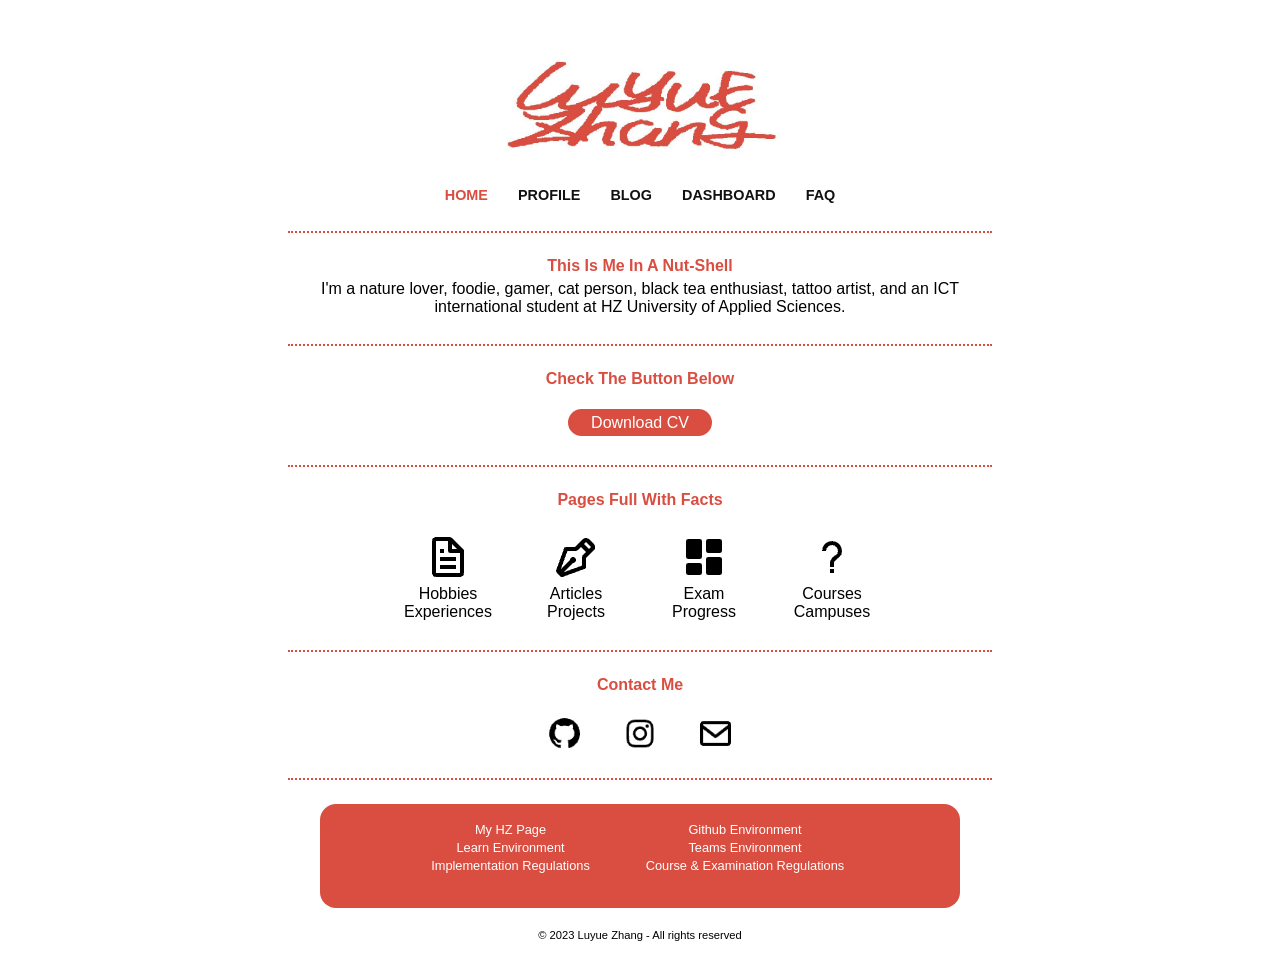
<file: index.html>
<!DOCTYPE html>
<html lang="en">

<head>
    <meta charset="UTF-8">
    <meta name="viewport" content="width=device-width, initial-scale=1.0">
    <title>homepage</title>
    <link rel="stylesheet" href="/assets/css/common.css">
    <link rel="stylesheet" href="/assets/css/homepage.css">
</head>

<body>
    <div class="wrapper">
        <main>
            <section id="headPart">
                <!-- Here is a picture with my full name -->
                <div class="namePicture"><img src="/assets/resources/name_picture.jpg" alt="Author's name"></div>
                <!-- Here is navigation bar -->
                <nav id="navBar">
                    <ul>
                        <li><a class="active" href="/index.html">HOME</a></li>
                        <li><a href="/profile.html">PROFILE</a></li>
                        <li><a href="/blog.html">BLOG</a></li>
                        <li><a href="/dashboard.html">DASHBOARD</a></li>
                        <li><a href="/faq.html">FAQ</a></li>
                    </ul>
                </nav>
                <div class="dividingLine"></div>
            </section>
            <section>
                <div id="introBox">
                    <p class="introTitle">This Is Me In A Nut-Shell</p>
                    <p class="introContent">I'm a nature lover, foodie, gamer, cat person, black tea enthusiast, tattoo
                        artist, and an ICT international student at HZ University of Applied Sciences.</p>
                </div>
                <div class="dividingLine"></div>
                <div id="btnBox">
                    <p class="contactTitle">Check The Button Below</p>
                    <p><button id="cvBtn"><a href="#">Download CV</a></button></p>
                </div>
                <div class="dividingLine"></div>
                <div id="pageBox">
                    <p class="pageTitle">Pages Full With Facts</p>
                    <div id="firstLine">
                        <div class="flexDiv01">
                            <a href="/profile.html"><img src="/assets/resources/profile-logo.png" alt="Click it to Profile Page"></a>
                            <p>Hobbies</p>
                            <p>Experiences</p>
                        </div>
                        <div class="flexDiv01">
                            <a href="/blog.html"><img src="/assets/resources/blog-log.png" alt="Click it to Blog Page"></a>
                            <p>Articles</p>
                            <p>Projects</p>
                        </div>
                        <div class="flexDiv01">
                            <a href="/dashboard.html"><img src="/assets/resources/dashboard-logo.png" alt="Click it to Dashboard Page"></a>
                            <p>Exam</p>
                            <p>Progress</p>
                        </div>
                        <div class="flexDiv01">
                            <a href="/faq.html"><img src="/assets/resources/faq-logo.png" alt="Click it to FAQ Page"></a>
                            <p>Courses</p>
                            <p>Campuses</p>
                        </div>
                    </div>
                </div>
                <div class="dividingLine"></div>
                <div id="cantactBox">
                    <p class="contactTitle">Contact Me</p>
                    <ul id="introIcon">
                        <li><a href="https://github.com/Luyue28"><img src="/assets/resources/github-logo.png"></a></li>
                        <li><a href="https://www.instagram.com/lu_yue_z/"><img src="/assets/resources/ins-logo.png"></a>
                        </li>
                        <li><a href="mailto:zhan0067@hz.nl"><img src="/assets/resources/email-logo.png"></a></li>
                    </ul>
                </div>
                <div class="dividingLine"></div>
            </section>
            <!-- Here is aside menu -->
            <section>
                <div id="asideMenuBox">
                    <div>
                        <ul class="list01">
                            <li><a href="https://portal.hz.nl/en/" target="_blank">My&nbsp;HZ&nbsp;Page</a></li>
                            <li><a href="https://learn.hz.nl/course/view.php?id=28881#section-0"
                                    target="_blank">Learn&nbsp;Environment</a></li>
                            <li><a href="https://hz.nl/uploads/documents/1.4-Over-de-HZ/1.4.3.-Regelingen-en-documenten/OERS/2019-2020/2020-2021-ICT-Implementation-Regulations-CER-HZ-DEF1.0.pdf
                                        " target="_blank">Implementation&nbsp;Regulations</a></li>
                        </ul>
                    </div>
                    <div>
                        <ul class="list01">
                            <li><a href="https://github.com/HZ-HBO-ICT" target="_blank">Github&nbsp;Environment</a></li>
                            <li><a href="https://www.microsoft.com/nl-nl/microsoft-teams/log-in"
                                    target="_blank">Teams&nbsp;Environment</a></li>
                            <li><a href="https://hz.nl/en/about-hz/organisation/regulations-and-documents#panel1945070"
                                    target="_blank">Course&nbsp;&&nbsp;Examination&nbsp;Regulations</a></li>
                        </ul>
                    </div>
                </div>
            </section>
        </main>
    </div>
</body>

<footer class="footer">&copy&nbsp;2023&nbsp;Luyue&nbsp;Zhang&nbsp;-&nbsp;All&nbsp;rights&nbsp;reserved</footer>

</html>
</file>
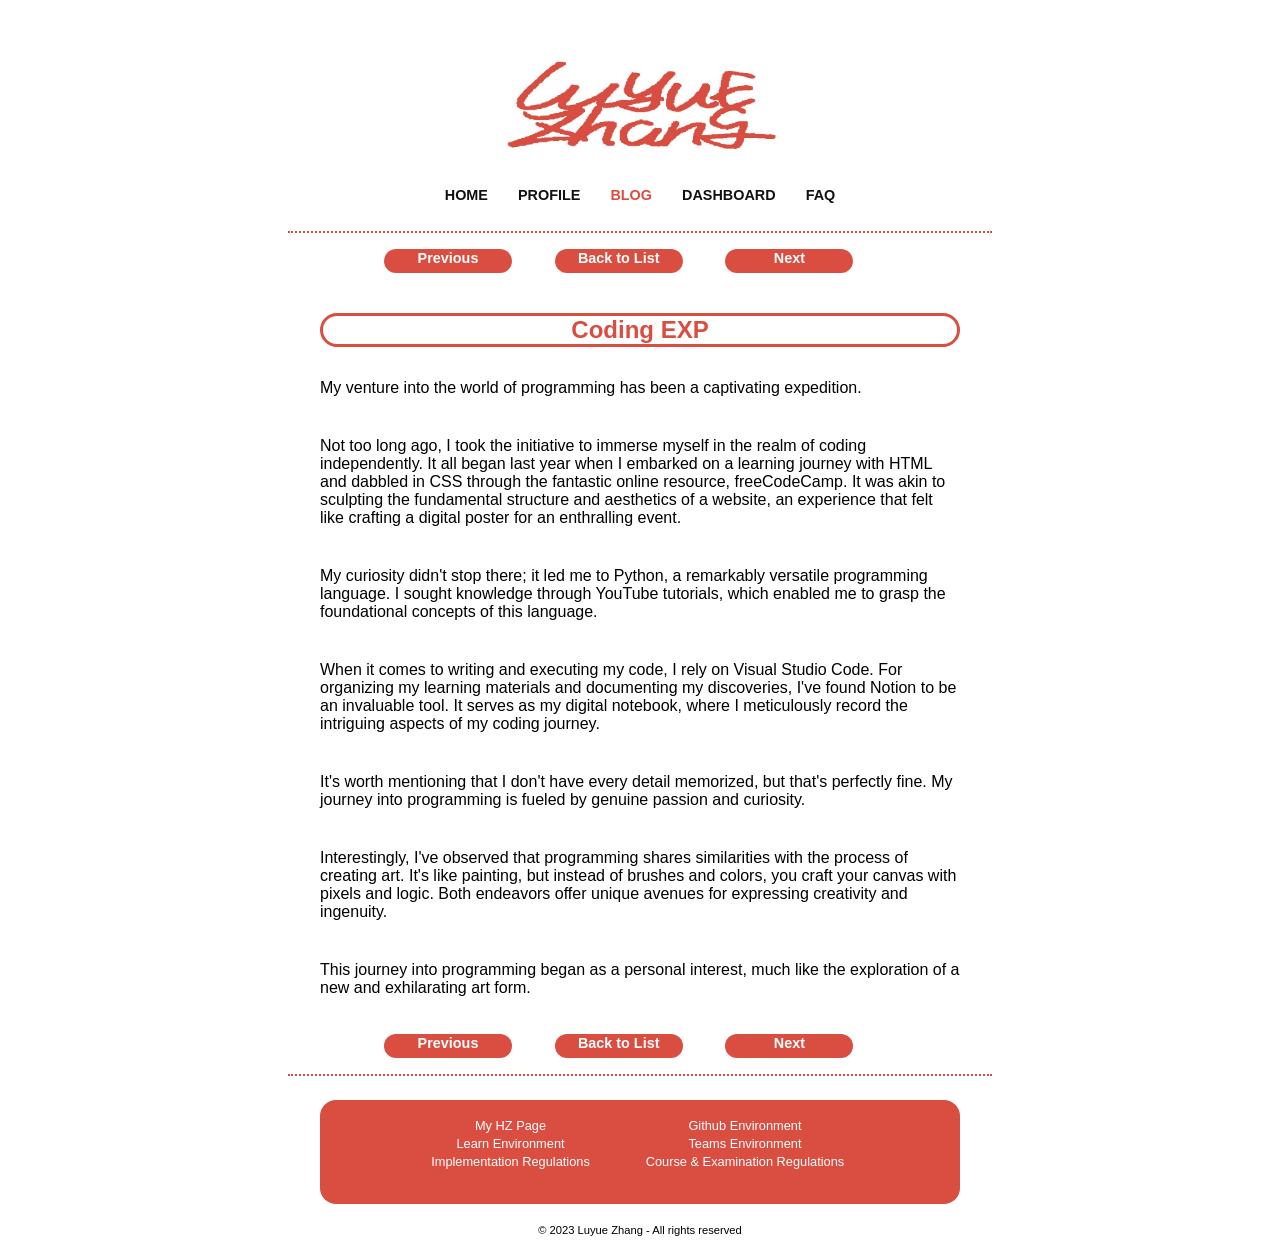
<file: blog-codeEX.html>
<!DOCTYPE html>
<html lang="en">

<head>
    <meta charset="UTF-8">
    <meta name="viewport" content="width=device-width, initial-scale=1.0">
    <title>coding-exp</title>
    <link rel="stylesheet" href="/assets/css/common.css">
    <link rel="stylesheet" href="/assets/css/blogSubpages.css">
</head>

<body>
    <div class="wrapper">
        <main>
            <section id="headPart">
                <!-- Here is a picture with my full name -->
                <div class="namePicture"><img src="/assets/resources/name_picture.jpg" alt="Author's name"></div>
                <!-- Here is navigation bar -->
                <nav id="navBar">
                    <ul>
                        <li><a href="/index.html">HOME</a></li>
                        <li><a href="/profile.html">PROFILE</a></li>
                        <li><a class="active" href="/blog.html">BLOG</a></li>
                        <li><a href="/dashboard.html">DASHBOARD</a></li>
                        <li><a href="/faq.html">FAQ</a></li>
                    </ul>
                </nav>
                <div class="dividingLine"></div>
            </section>
            <section>
                <div class="articleBox">
                    <div class="articleItem">
                        <p><a href="/blog-goal.html">Previous</a></p>
                    </div>
                    <div class="articleItem">
                        <p><a href="blog.html">Back to List</a></p>
                    </div>
                    <div class="articleItem">
                        <p><a href="/blog-feedback.html">Next</a></p>
                    </div>
                </div>
            </section>
            <section>
                <div>
                    <article class="textBox">
                        <h2>Coding EXP</h2>
                        <p>My venture into the world of programming has been a captivating expedition. </p>
                        <p>Not too long ago, I took the initiative to immerse myself in the realm of coding independently. It all began last year when I embarked on a learning journey with HTML and dabbled in CSS through the fantastic online resource, freeCodeCamp. It was akin to sculpting the fundamental structure and aesthetics of a website, an experience that felt like crafting a digital poster for an enthralling event.</p>
                        <p>My curiosity didn't stop there; it led me to Python, a remarkably versatile programming language. I sought knowledge through YouTube tutorials, which enabled me to grasp the foundational concepts of this language.</p>
                        <p>When it comes to writing and executing my code, I rely on Visual Studio Code. For organizing my learning materials and documenting my discoveries, I've found Notion to be an invaluable tool. It serves as my digital notebook, where I meticulously record the intriguing aspects of my coding journey.</p>
                        <p>It's worth mentioning that I don't have every detail memorized, but that's perfectly fine. My journey into programming is fueled by genuine passion and curiosity.</p>
                        <p>Interestingly, I've observed that programming shares similarities with the process of creating art. It's like painting, but instead of brushes and colors, you craft your canvas with pixels and logic. Both endeavors offer unique avenues for expressing creativity and ingenuity.</p>
                        <p>This journey into programming began as a personal interest, much like the exploration of a new and exhilarating art form.</p>
                    </article>
                </div>
            </section>
            <section>
                <div class="articleBox">
                    <div class="articleItem">
                        <p><a href="/blog-goal.html">Previous</a></p>
                    </div>
                    <div class="articleItem">
                        <p><a href="blog.html">Back to List</a></p>
                    </div>
                    <div class="articleItem">
                        <p><a href="/blog-feedback.html">Next</a></p>
                    </div>
                </div>
            </section>
            <div class="dividingLine"></div>
            <!-- Here is aside menu -->
            <section>
                <div id="asideMenuBox">
                    <div>
                        <ul class="list01">
                            <li><a href="https://portal.hz.nl/en/" target="_blank">My&nbsp;HZ&nbsp;Page</a></li>
                            <li><a href="https://learn.hz.nl/course/view.php?id=28881#section-0"
                                    target="_blank">Learn&nbsp;Environment</a></li>
                            <li><a href="https://hz.nl/uploads/documents/1.4-Over-de-HZ/1.4.3.-Regelingen-en-documenten/OERS/2019-2020/2020-2021-ICT-Implementation-Regulations-CER-HZ-DEF1.0.pdf
                                        " target="_blank">Implementation&nbsp;Regulations</a></li>
                        </ul>
                    </div>
                    <div>
                        <ul class="list01">
                            <li><a href="https://github.com/HZ-HBO-ICT" target="_blank">Github&nbsp;Environment</a></li>
                            <li><a href="https://www.microsoft.com/nl-nl/microsoft-teams/log-in"
                                    target="_blank">Teams&nbsp;Environment</a></li>
                            <li><a href="https://hz.nl/en/about-hz/organisation/regulations-and-documents#panel1945070"
                                    target="_blank">Course&nbsp;&&nbsp;Examination&nbsp;Regulations</a></li>
                        </ul>
                    </div>
                </div>
            </section>
        </main>
    </div>
</body>

<footer class="footer">&copy&nbsp;2023&nbsp;Luyue&nbsp;Zhang&nbsp;-&nbsp;All&nbsp;rights&nbsp;reserved</footer>

</html>
</file>
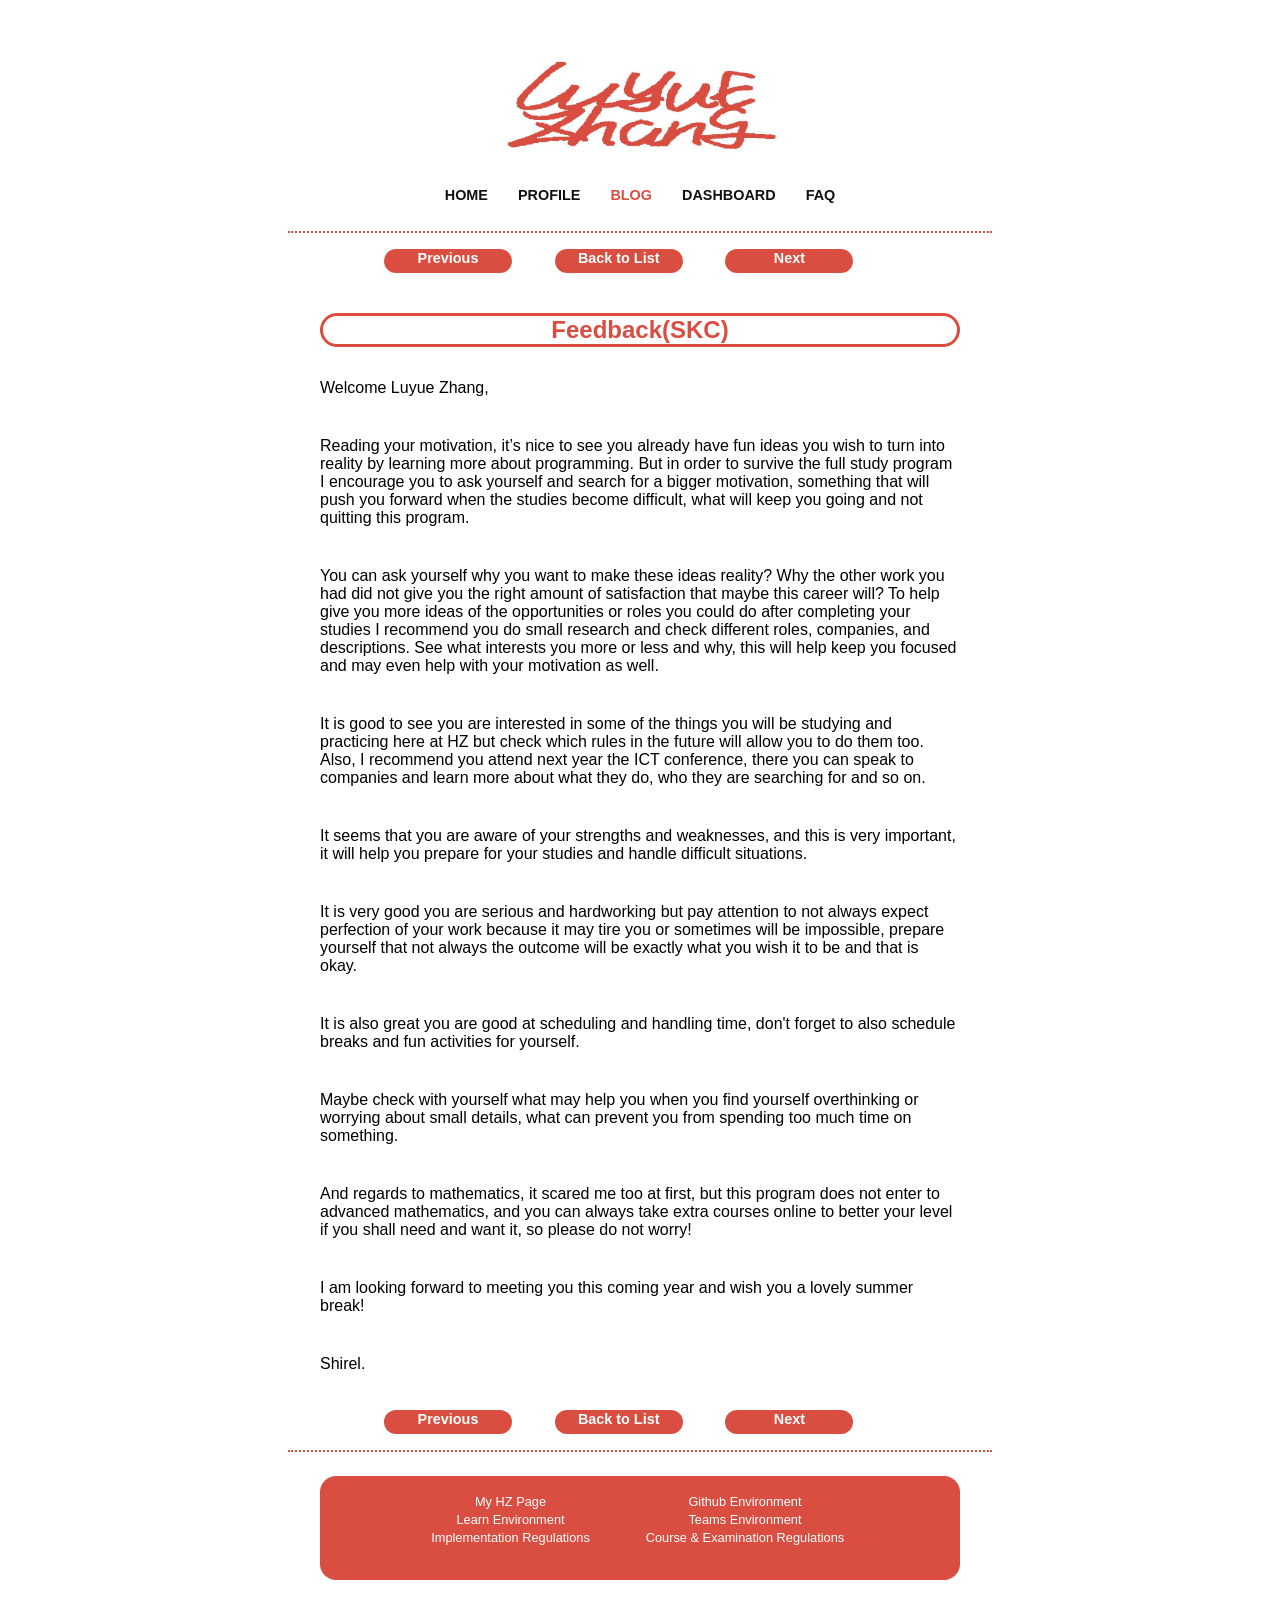
<file: blog-feedback.html>
<!DOCTYPE html>
<html lang="en">

<head>
    <meta charset="UTF-8">
    <meta name="viewport" content="width=device-width, initial-scale=1.0">
    <title>skc-feedback</title>
    <link rel="stylesheet" href="/assets/css/common.css">
    <link rel="stylesheet" href="/assets/css/blogSubpages.css">
</head>

<body>
    <div class="wrapper">
        <main>
            <section id="headPart">
                <!-- Here is a picture with my full name -->
                <div class="namePicture"><img src="/assets/resources/name_picture.jpg" alt="Author's name"></div>
                <!-- Here is navigation bar -->
                <nav id="navBar">
                    <ul>
                        <li><a href="/index.html">HOME</a></li>
                        <li><a href="/profile.html">PROFILE</a></li>
                        <li><a class="active" href="/blog.html">BLOG</a></li>
                        <li><a href="/dashboard.html">DASHBOARD</a></li>
                        <li><a href="/faq.html">FAQ</a></li>
                    </ul>
                </nav>
                <div class="dividingLine"></div>
            </section>
            <section>
                <div class="articleBox">
                    <div class="articleItem">
                        <p><a href="/blog-codeEX.html">Previous</a></p>
                    </div>
                    <div class="articleItem">
                        <p><a href="blog.html">Back to List</a></p>
                    </div>
                    <div class="articleItem">
                        <p><a href="/blog-studyChoice.html">Next</a></p>
                    </div>
                </div>
            </section>
            <section>
                <div>
                    <article class="textBox">
                        <h2>Feedback(SKC)</h2>
                        <p>Welcome Luyue Zhang,</p>
                        <p>Reading your motivation, it’s nice to see you already have fun ideas you wish to turn into
                            reality by learning more about programming. But in order to survive the full study program I
                            encourage you to ask yourself and search for a bigger motivation, something that will push
                            you forward when the studies become difficult, what will keep you going and not quitting
                            this program.</p>
                        <p>You can ask yourself why you want to make these ideas reality? Why the other work you had did
                            not give you the right amount of satisfaction that maybe this career will? To help give you
                            more ideas of the opportunities or roles you could do after completing your studies I
                            recommend you do small research and check different roles, companies, and descriptions. See
                            what interests you more or less and why, this will help keep you focused and may even help
                            with your motivation as well.</p>
                        <p>It is good to see you are interested in some of the things you will be studying and
                            practicing here at HZ but check which rules in the future will allow you to do them too.
                            Also, I recommend you attend next year the ICT conference, there you can speak to companies
                            and learn more about what they do, who they are searching for and so on.</p>
                        <p>It seems that you are aware of your strengths and weaknesses, and this is very important, it
                            will help you prepare for your studies and handle difficult situations.</p>
                        <p>It is very good you are serious and hardworking but pay attention to not always expect
                            perfection of your work because it may tire you or sometimes will be impossible, prepare
                            yourself that not always the outcome will be exactly what you wish it to be and that is
                            okay.</p>
                        <p>It is also great you are good at scheduling and handling time, don't forget to also schedule
                            breaks and fun activities for yourself.</p>
                        <p>Maybe check with yourself what may help you when you find yourself overthinking or worrying
                            about small details, what can prevent you from spending too much time on something.</p>
                        <p>And regards to mathematics, it scared me too at first, but this program does not enter to
                            advanced mathematics, and you can always take extra courses online to better your level if
                            you shall need and want it, so please do not worry!</p>
                        <p>I am looking forward to meeting you this coming year and wish you a lovely summer break!</p>
                        <p>Shirel.</p>
                    </article>
                </div>
            </section>
            <section>
                <div class="articleBox">
                    <div class="articleItem">
                        <p><a href="/blog-codeEX.html">Previous</a></p>
                    </div>
                    <div class="articleItem">
                        <p><a href="blog.html">Back to List</a></p>
                    </div>
                    <div class="articleItem">
                        <p><a href="/blog-studyChoice.html">Next</a></p>
                    </div>
                </div>
            </section>
            <div class="dividingLine"></div>
            <!-- Here is aside menu -->
            <section>
                <div id="asideMenuBox">
                    <div>
                        <ul class="list01">
                            <li><a href="https://portal.hz.nl/en/" target="_blank">My&nbsp;HZ&nbsp;Page</a></li>
                            <li><a href="https://learn.hz.nl/course/view.php?id=28881#section-0"
                                    target="_blank">Learn&nbsp;Environment</a></li>
                            <li><a href="https://hz.nl/uploads/documents/1.4-Over-de-HZ/1.4.3.-Regelingen-en-documenten/OERS/2019-2020/2020-2021-ICT-Implementation-Regulations-CER-HZ-DEF1.0.pdf
                                        " target="_blank">Implementation&nbsp;Regulations</a></li>
                        </ul>
                    </div>
                    <div>
                        <ul class="list01">
                            <li><a href="https://github.com/HZ-HBO-ICT" target="_blank">Github&nbsp;Environment</a></li>
                            <li><a href="https://www.microsoft.com/nl-nl/microsoft-teams/log-in"
                                    target="_blank">Teams&nbsp;Environment</a></li>
                            <li><a href="https://hz.nl/en/about-hz/organisation/regulations-and-documents#panel1945070"
                                    target="_blank">Course&nbsp;&&nbsp;Examination&nbsp;Regulations</a></li>
                        </ul>
                    </div>
                </div>
            </section>
        </main>
    </div>
</body>

<footer class="footer">&copy&nbsp;2023&nbsp;Luyue&nbsp;Zhang&nbsp;-&nbsp;All&nbsp;rights&nbsp;reserved</footer>

</html>
</file>
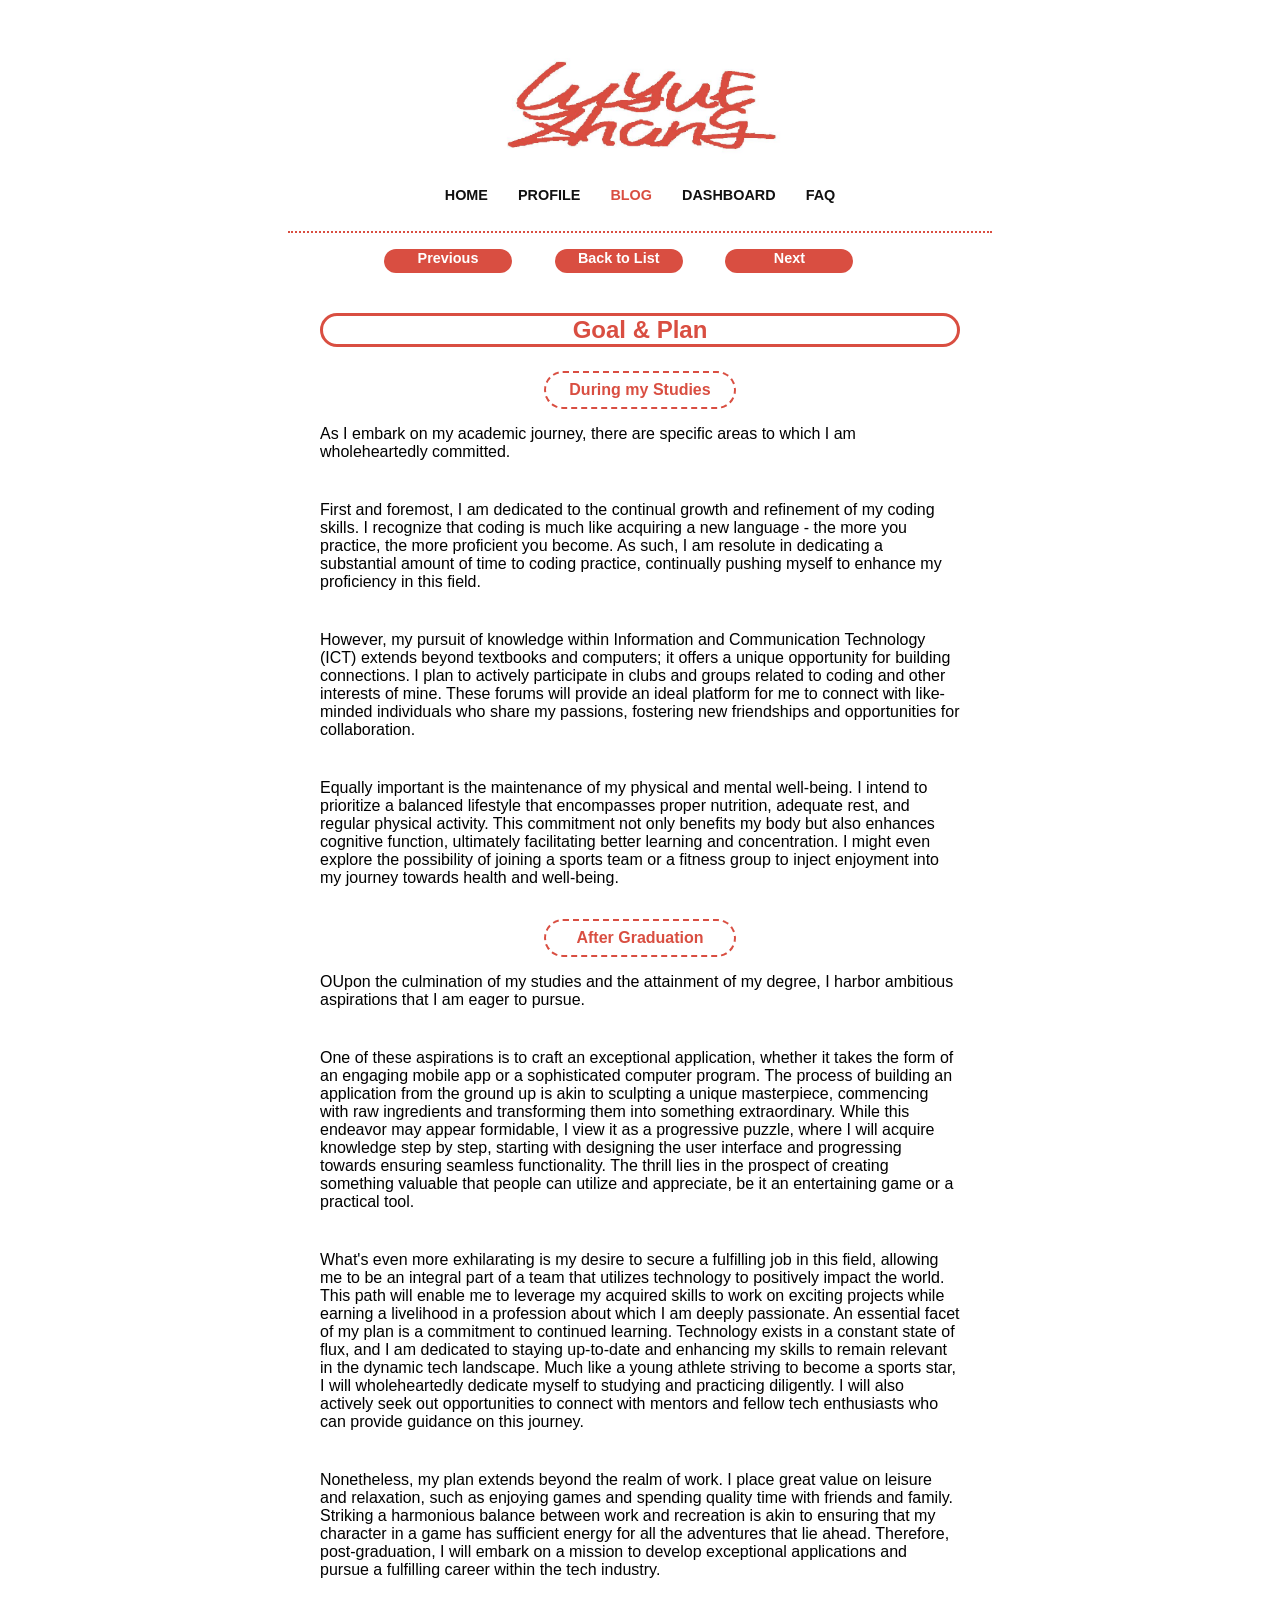
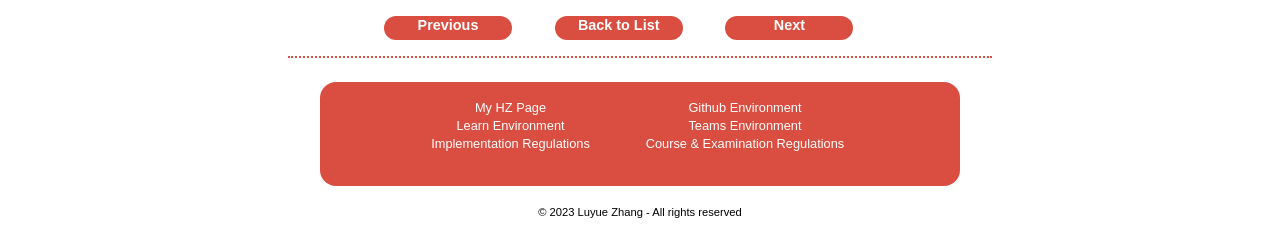
<file: blog-goal.html>
<!DOCTYPE html>
<html lang="en">

<head>
    <meta charset="UTF-8">
    <meta name="viewport" content="width=device-width, initial-scale=1.0">
    <title>goal-and-plan</title>
    <link rel="stylesheet" href="/assets/css/common.css">
    <link rel="stylesheet" href="/assets/css/blogSubpages.css">
</head>

<body>
    <div class="wrapper">
        <main>
            <section id="headPart">
                <!-- Here is a picture with my full name -->
                <div class="namePicture"><img src="/assets/resources/name_picture.jpg" alt="Author's name"></div>
                <!-- Here is navigation bar -->
                <nav id="navBar">
                    <ul>
                        <li><a href="/index.html">HOME</a></li>
                        <li><a href="/profile.html">PROFILE</a></li>
                        <li><a class="active" href="/blog.html">BLOG</a></li>
                        <li><a href="/dashboard.html">DASHBOARD</a></li>
                        <li><a href="/faq.html">FAQ</a></li>
                    </ul>
                </nav>
                <div class="dividingLine"></div>
            </section>
            <section>
                <div class="articleBox">
                    <div class="articleItem">
                        <p><a href="/blog-swot.html">Previous</a></p>
                    </div>
                    <div class="articleItem">
                        <p><a href="blog.html">Back to List</a></p>
                    </div>
                    <div class="articleItem">
                        <p><a href="/blog-codeEX.html">Next</a></p>
                    </div>
                </div>
            </section>
            <section>
                <div>
                    <article class="textBox">
                        <h2>Goal & Plan</h2>
                        <p class="subTitle">During my Studies</p>
                        <p>As I embark on my academic journey, there are specific areas to which I am wholeheartedly committed.</p>
                        <p>First and foremost, I am dedicated to the continual growth and refinement of my coding skills. I recognize that coding is much like acquiring a new language - the more you practice, the more proficient you become. As such, I am resolute in dedicating a substantial amount of time to coding practice, continually pushing myself to enhance my proficiency in this field.</p>
                        <p>However, my pursuit of knowledge within Information and Communication Technology (ICT) extends beyond textbooks and computers; it offers a unique opportunity for building connections. I plan to actively participate in clubs and groups related to coding and other interests of mine. These forums will provide an ideal platform for me to connect with like-minded individuals who share my passions, fostering new friendships and opportunities for collaboration.</p>
                        <p>Equally important is the maintenance of my physical and mental well-being. I intend to prioritize a balanced lifestyle that encompasses proper nutrition, adequate rest, and regular physical activity. This commitment not only benefits my body but also enhances cognitive function, ultimately facilitating better learning and concentration. I might even explore the possibility of joining a sports team or a fitness group to inject enjoyment into my journey towards health and well-being.</p>
                        <p class="subTitle">After Graduation</p>
                        <p>OUpon the culmination of my studies and the attainment of my degree, I harbor ambitious aspirations that I am eager to pursue.</p>
                        <p>One of these aspirations is to craft an exceptional application, whether it takes the form of an engaging mobile app or a sophisticated computer program. The process of building an application from the ground up is akin to sculpting a unique masterpiece, commencing with raw ingredients and transforming them into something extraordinary. While this endeavor may appear formidable, I view it as a progressive puzzle, where I will acquire knowledge step by step, starting with designing the user interface and progressing towards ensuring seamless functionality. The thrill lies in the prospect of creating something valuable that people can utilize and appreciate, be it an entertaining game or a practical tool.</p>
                        <p>What's even more exhilarating is my desire to secure a fulfilling job in this field, allowing me to be an integral part of a team that utilizes technology to positively impact the world. This path will enable me to leverage my acquired skills to work on exciting projects while earning a livelihood in a profession about which I am deeply passionate. An essential facet of my plan is a commitment to continued learning. Technology exists in a constant state of flux, and I am dedicated to staying up-to-date and enhancing my skills to remain relevant in the dynamic tech landscape. Much like a young athlete striving to become a sports star, I will wholeheartedly dedicate myself to studying and practicing diligently. I will also actively seek out opportunities to connect with mentors and fellow tech enthusiasts who can provide guidance on this journey.</p>
                        <p>Nonetheless, my plan extends beyond the realm of work. I place great value on leisure and relaxation, such as enjoying games and spending quality time with friends and family. Striking a harmonious balance between work and recreation is akin to ensuring that my character in a game has sufficient energy for all the adventures that lie ahead. Therefore, post-graduation, I will embark on a mission to develop exceptional applications and pursue a fulfilling career within the tech industry.</p>
                    </article>
                </div>
            </section>
            <section>
                <div class="articleBox">
                    <div class="articleItem">
                        <p><a href="/blog-swot.html">Previous</a></p>
                    </div>
                    <div class="articleItem">
                        <p><a href="blog.html">Back to List</a></p>
                    </div>
                    <div class="articleItem">
                        <p><a href="/blog-codeEX.html">Next</a></p>
                    </div>
                </div>
            </section>
            <div class="dividingLine"></div>
            <!-- Here is aside menu -->
            <section>
                <div id="asideMenuBox">
                    <div>
                        <ul class="list01">
                            <li><a href="https://portal.hz.nl/en/" target="_blank">My&nbsp;HZ&nbsp;Page</a></li>
                            <li><a href="https://learn.hz.nl/course/view.php?id=28881#section-0"
                                    target="_blank">Learn&nbsp;Environment</a></li>
                            <li><a href="https://hz.nl/uploads/documents/1.4-Over-de-HZ/1.4.3.-Regelingen-en-documenten/OERS/2019-2020/2020-2021-ICT-Implementation-Regulations-CER-HZ-DEF1.0.pdf
                                        " target="_blank">Implementation&nbsp;Regulations</a></li>
                        </ul>
                    </div>
                    <div>
                        <ul class="list01">
                            <li><a href="https://github.com/HZ-HBO-ICT" target="_blank">Github&nbsp;Environment</a></li>
                            <li><a href="https://www.microsoft.com/nl-nl/microsoft-teams/log-in"
                                    target="_blank">Teams&nbsp;Environment</a></li>
                            <li><a href="https://hz.nl/en/about-hz/organisation/regulations-and-documents#panel1945070"
                                    target="_blank">Course&nbsp;&&nbsp;Examination&nbsp;Regulations</a></li>
                        </ul>
                    </div>
                </div>
            </section>
        </main>
    </div>
</body>

<footer class="footer">&copy&nbsp;2023&nbsp;Luyue&nbsp;Zhang&nbsp;-&nbsp;All&nbsp;rights&nbsp;reserved</footer>

</html>
</file>
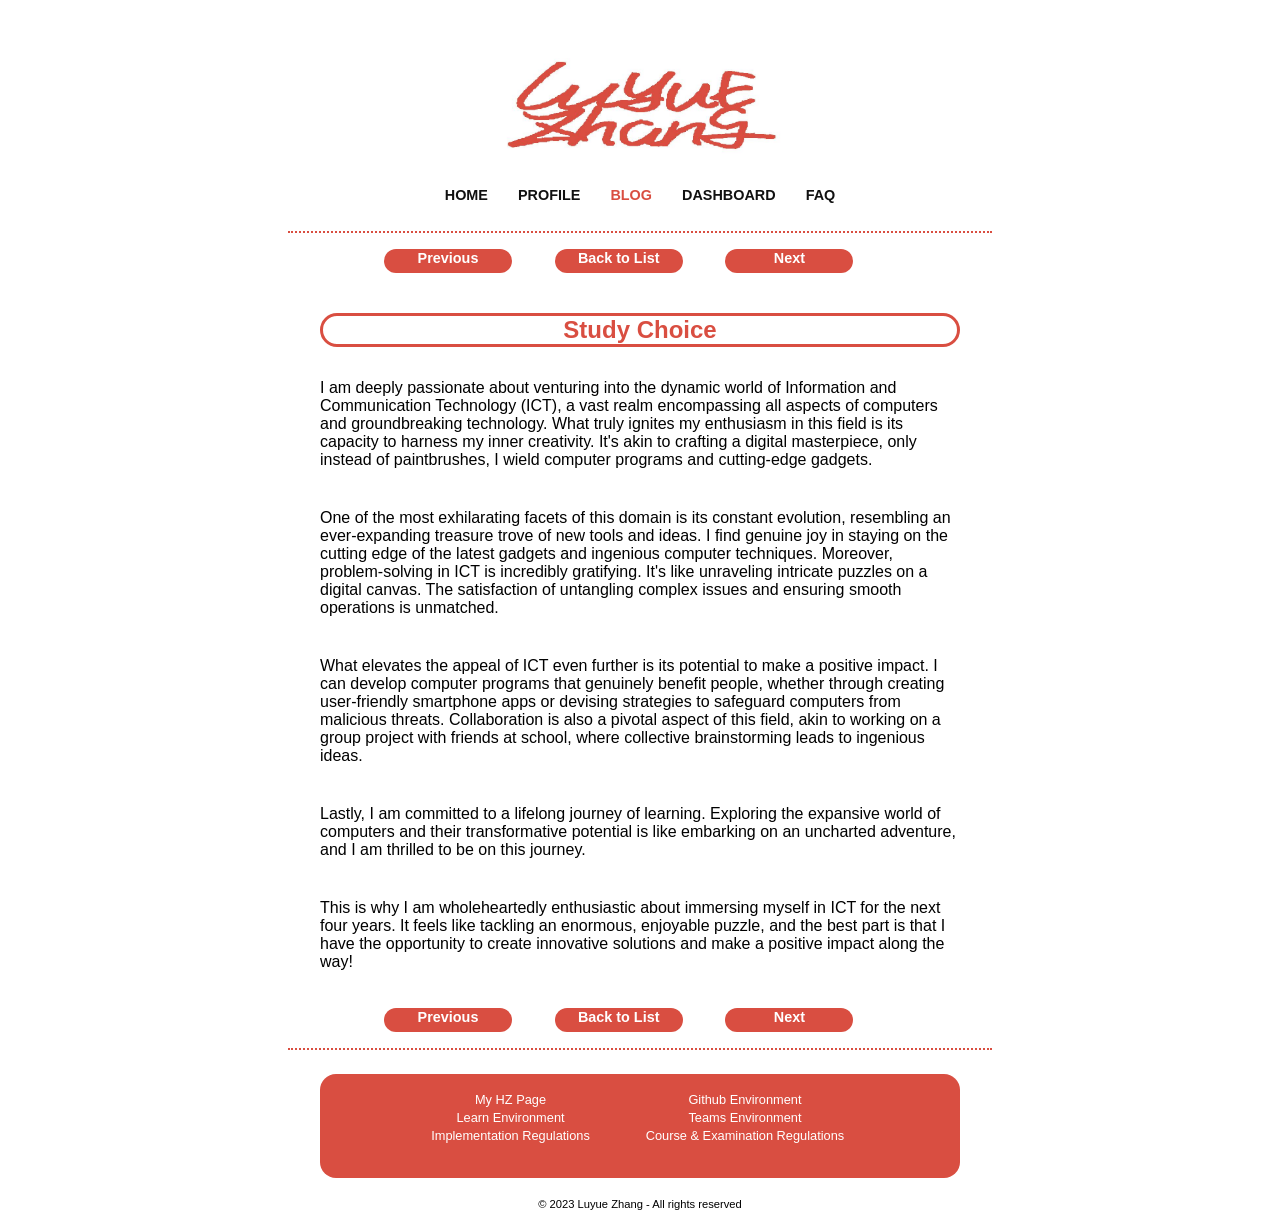
<file: blog-studyChoice.html>
<!DOCTYPE html>
<html lang="en">

<head>
    <meta charset="UTF-8">
    <meta name="viewport" content="width=device-width, initial-scale=1.0">
    <title>study-choice</title>
    <link rel="stylesheet" href="/assets/css/common.css">
    <link rel="stylesheet" href="/assets/css/blogSubpages.css">
</head>

<body>
    <div class="wrapper">
        <main>
            <section id="headPart">
                <!-- Here is a picture with my full name -->
                <div class="namePicture"><img src="/assets/resources/name_picture.jpg" alt="Author's name"></div>
                <!-- Here is navigation bar -->
                <nav id="navBar">
                    <ul>
                        <li><a href="/index.html">HOME</a></li>
                        <li><a href="/profile.html">PROFILE</a></li>
                        <li><a class="active" href="/blog.html">BLOG</a></li>
                        <li><a href="/dashboard.html">DASHBOARD</a></li>
                        <li><a href="/faq.html">FAQ</a></li>
                    </ul>
                </nav>
                <div class="dividingLine"></div>
            </section>
            <section>
                <div class="articleBox">
                    <div class="articleItem">
                        <p><a href="/blog-feedback.html">Previous</a></p>
                    </div>
                    <div class="articleItem">
                        <p><a href="blog.html">Back to List</a></p>
                    </div>
                    <div class="articleItem">
                        <p><a href="/blog-swot.html">Next</a></p>
                    </div>
                </div>
            </section>
            <section>
                <div>
                    <article class="textBox">
                        <h2>Study Choice</h2>
                        <p>I am deeply passionate about venturing into the dynamic world of Information and
                            Communication Technology (ICT), a vast realm encompassing all aspects of computers and
                            groundbreaking technology. What truly ignites my enthusiasm in this field is its capacity to
                            harness my inner creativity. It's akin to crafting a digital masterpiece, only instead of
                            paintbrushes, I wield computer programs and cutting-edge gadgets.</p>
                        <p>One of the most exhilarating facets of this domain is its constant evolution, resembling an
                            ever-expanding treasure trove of new tools and ideas. I find genuine joy in staying on the
                            cutting edge of the latest gadgets and ingenious computer techniques. Moreover,
                            problem-solving in ICT is incredibly gratifying. It's like unraveling intricate puzzles on a
                            digital canvas. The satisfaction of untangling complex issues and ensuring smooth operations
                            is unmatched.</p>
                        <p>What elevates the appeal of ICT even further is its potential to make a positive impact. I
                            can develop computer programs that genuinely benefit people, whether through creating
                            user-friendly smartphone apps or devising strategies to safeguard computers from malicious
                            threats. Collaboration is also a pivotal aspect of this field, akin to working on a group
                            project with friends at school, where collective brainstorming leads to ingenious ideas.</p>
                        <p>Lastly, I am committed to a lifelong journey of learning. Exploring the expansive world of
                            computers and their transformative potential is like embarking on an uncharted adventure,
                            and I am thrilled to be on this journey.</p>
                        <p>This is why I am wholeheartedly enthusiastic about immersing myself in ICT for the next four
                            years. It feels like tackling an enormous, enjoyable puzzle, and the best part is that I
                            have the opportunity to create innovative solutions and make a positive impact along the
                            way!</p>
                    </article>
                </div>
            </section>
            <section>
                <div class="articleBox">
                    <div class="articleItem">
                        <p><a href="/blog-feedback.html">Previous</a></p>
                    </div>
                    <div class="articleItem">
                        <p><a href="blog.html">Back to List</a></p>
                    </div>
                    <div class="articleItem">
                        <p><a href="/blog-swot.html">Next</a></p>
                    </div>
                </div>
            </section>
            <div class="dividingLine"></div>
            <!-- Here is aside menu -->
            <section>
                <div id="asideMenuBox">
                    <div>
                        <ul class="list01">
                            <li><a href="https://portal.hz.nl/en/" target="_blank">My&nbsp;HZ&nbsp;Page</a></li>
                            <li><a href="https://learn.hz.nl/course/view.php?id=28881#section-0"
                                    target="_blank">Learn&nbsp;Environment</a></li>
                            <li><a href="https://hz.nl/uploads/documents/1.4-Over-de-HZ/1.4.3.-Regelingen-en-documenten/OERS/2019-2020/2020-2021-ICT-Implementation-Regulations-CER-HZ-DEF1.0.pdf
                                        " target="_blank">Implementation&nbsp;Regulations</a></li>
                        </ul>
                    </div>
                    <div>
                        <ul class="list01">
                            <li><a href="https://github.com/HZ-HBO-ICT" target="_blank">Github&nbsp;Environment</a></li>
                            <li><a href="https://www.microsoft.com/nl-nl/microsoft-teams/log-in"
                                    target="_blank">Teams&nbsp;Environment</a></li>
                            <li><a href="https://hz.nl/en/about-hz/organisation/regulations-and-documents#panel1945070"
                                    target="_blank">Course&nbsp;&&nbsp;Examination&nbsp;Regulations</a></li>
                        </ul>
                    </div>
                </div>
            </section>
        </main>
    </div>
</body>

<footer class="footer">&copy&nbsp;2023&nbsp;Luyue&nbsp;Zhang&nbsp;-&nbsp;All&nbsp;rights&nbsp;reserved</footer>

</html>
</file>
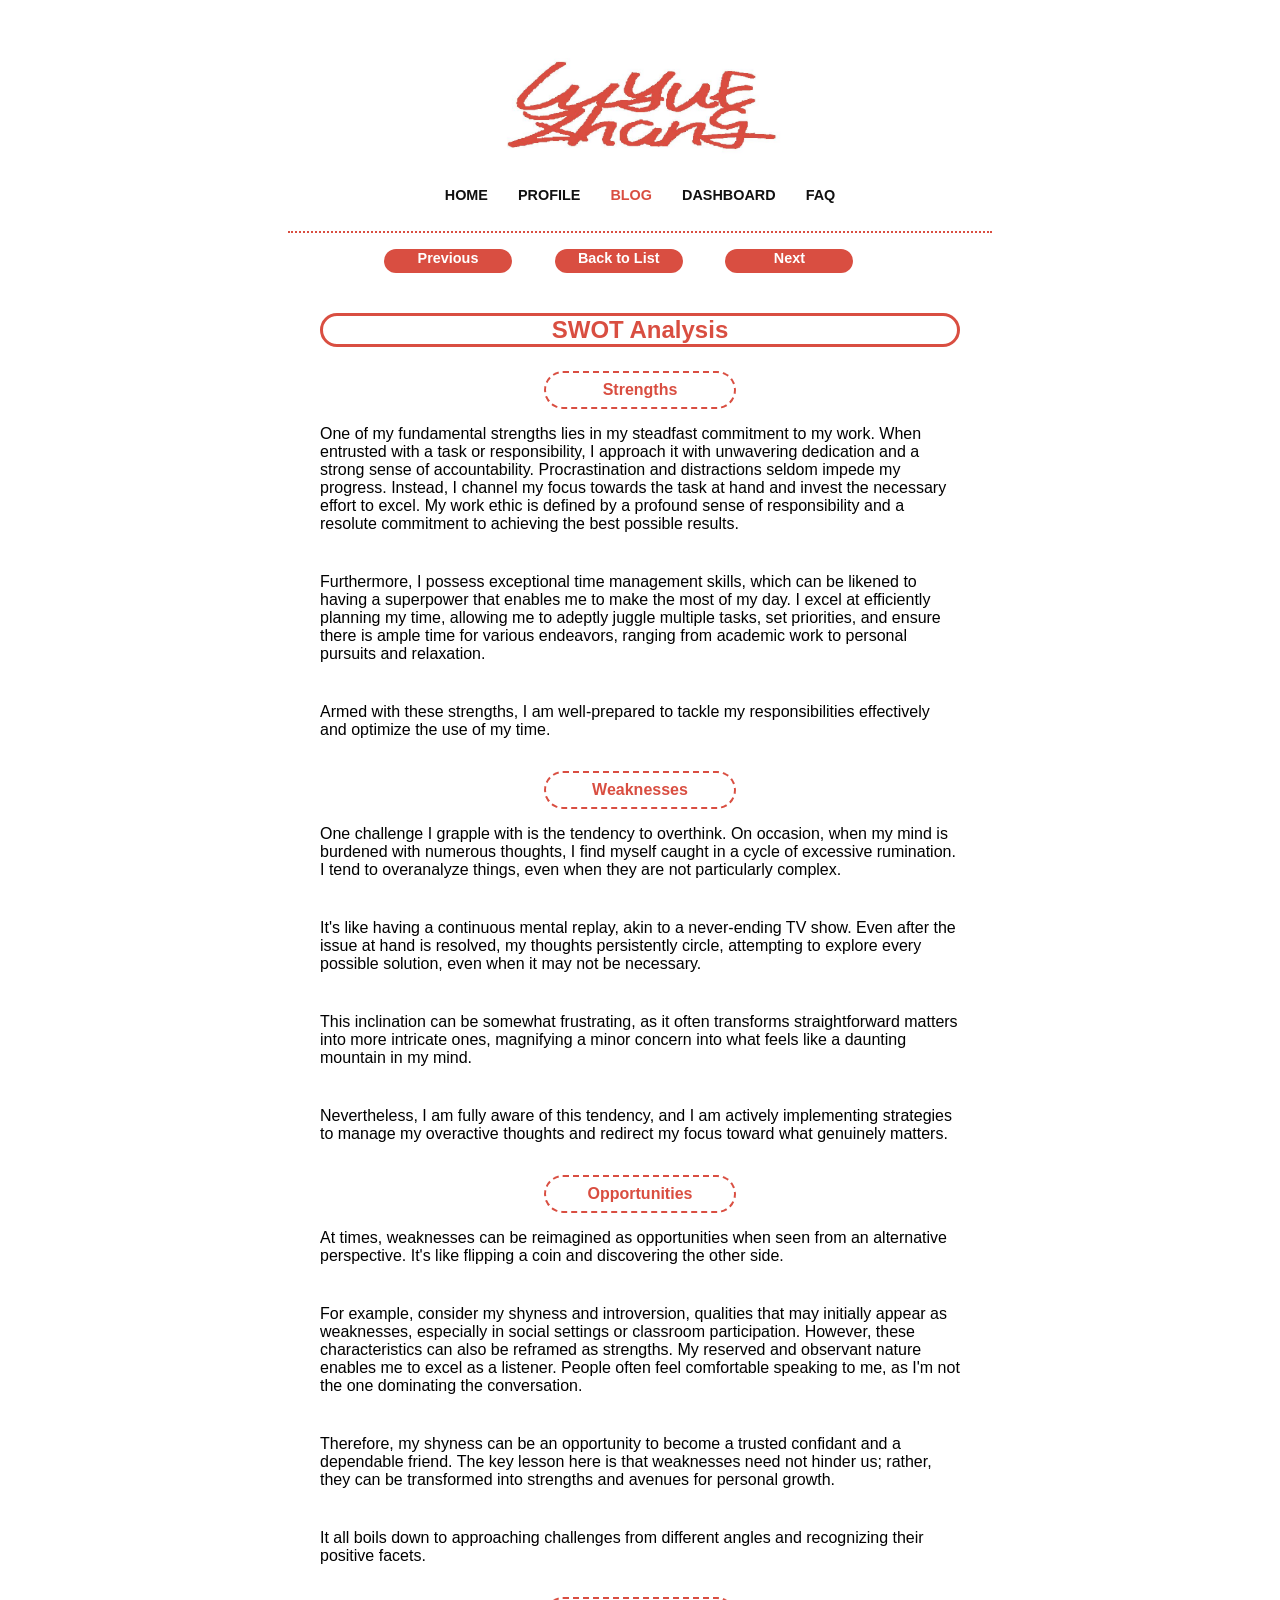
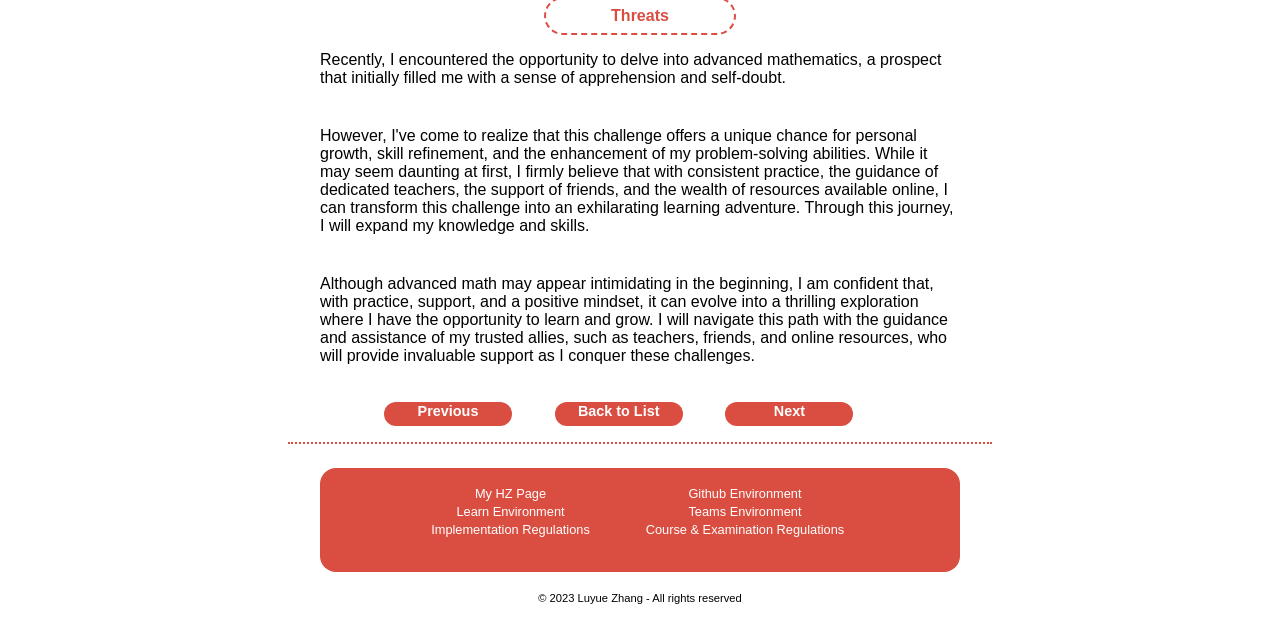
<file: blog-swot.html>
<!DOCTYPE html>
<html lang="en">

<head>
    <meta charset="UTF-8">
    <meta name="viewport" content="width=device-width, initial-scale=1.0">
    <title>swot-analysis</title>
    <link rel="stylesheet" href="/assets/css/common.css">
    <link rel="stylesheet" href="/assets/css/blogSubpages.css">
</head>

<body>
    <div class="wrapper">
        <main>
            <section id="headPart">
                <!-- Here is a picture with my full name -->
                <div class="namePicture"><img src="/assets/resources/name_picture.jpg" alt="Author's name"></div>
                <!-- Here is navigation bar -->
                <nav id="navBar">
                    <ul>
                        <li><a href="/index.html">HOME</a></li>
                        <li><a href="/profile.html">PROFILE</a></li>
                        <li><a class="active" href="/blog.html">BLOG</a></li>
                        <li><a href="/dashboard.html">DASHBOARD</a></li>
                        <li><a href="/faq.html">FAQ</a></li>
                    </ul>
                </nav>
                <div class="dividingLine"></div>
            </section>
            <section>
                <div class="articleBox">
                    <div class="articleItem">
                        <p><a href="/blog-studyChoice.html">Previous</a></p>
                    </div>
                    <div class="articleItem">
                        <p><a href="blog.html">Back to List</a></p>
                    </div>
                    <div class="articleItem">
                        <p><a href="/blog-goal.html">Next</a></p>
                    </div>
                </div>
            </section>
            <section>
                <div>
                    <article class="textBox">
                        <h2>SWOT Analysis</h2>
                        <p class="subTitle">Strengths</p>
                        <p>One of my fundamental strengths lies in my steadfast commitment to my work. When entrusted with a task or responsibility, I approach it with unwavering dedication and a strong sense of accountability. Procrastination and distractions seldom impede my progress. Instead, I channel my focus towards the task at hand and invest the necessary effort to excel. My work ethic is defined by a profound sense of responsibility and a resolute commitment to achieving the best possible results.</p>
                        <p>Furthermore, I possess exceptional time management skills, which can be likened to having a superpower that enables me to make the most of my day. I excel at efficiently planning my time, allowing me to adeptly juggle multiple tasks, set priorities, and ensure there is ample time for various endeavors, ranging from academic work to personal pursuits and relaxation.</p>
                        <p>Armed with these strengths, I am well-prepared to tackle my responsibilities effectively and optimize the use of my time.</p>
                        <p class="subTitle">Weaknesses</p>
                        <p>One challenge I grapple with is the tendency to overthink. On occasion, when my mind is burdened with numerous thoughts, I find myself caught in a cycle of excessive rumination. I tend to overanalyze things, even when they are not particularly complex.</p>
                        <p>It's like having a continuous mental replay, akin to a never-ending TV show. Even after the issue at hand is resolved, my thoughts persistently circle, attempting to explore every possible solution, even when it may not be necessary.</p>
                        <p>This inclination can be somewhat frustrating, as it often transforms straightforward matters into more intricate ones, magnifying a minor concern into what feels like a daunting mountain in my mind.</p>
                        <p>Nevertheless, I am fully aware of this tendency, and I am actively implementing strategies to manage my overactive thoughts and redirect my focus toward what genuinely matters.</p>
                        <p class="subTitle">Opportunities</p>
                        <p>At times, weaknesses can be reimagined as opportunities when seen from an alternative perspective. It's like flipping a coin and discovering the other side.</p>
                        <p>For example, consider my shyness and introversion, qualities that may initially appear as weaknesses, especially in social settings or classroom participation. However, these characteristics can also be reframed as strengths. My reserved and observant nature enables me to excel as a listener. People often feel comfortable speaking to me, as I'm not the one dominating the conversation.</p>
                        <p>Therefore, my shyness can be an opportunity to become a trusted confidant and a dependable friend. The key lesson here is that weaknesses need not hinder us; rather, they can be transformed into strengths and avenues for personal growth.</p>
                        <p>It all boils down to approaching challenges from different angles and recognizing their positive facets.</p>
                        <p class="subTitle">Threats</p>
                        <p>Recently, I encountered the opportunity to delve into advanced mathematics, a prospect that initially filled me with a sense of apprehension and self-doubt.</p>
                        <p>However, I've come to realize that this challenge offers a unique chance for personal growth, skill refinement, and the enhancement of my problem-solving abilities. While it may seem daunting at first, I firmly believe that with consistent practice, the guidance of dedicated teachers, the support of friends, and the wealth of resources available online, I can transform this challenge into an exhilarating learning adventure. Through this journey, I will expand my knowledge and skills.</p>
                        <p>Although advanced math may appear intimidating in the beginning, I am confident that, with practice, support, and a positive mindset, it can evolve into a thrilling exploration where I have the opportunity to learn and grow. I will navigate this path with the guidance and assistance of my trusted allies, such as teachers, friends, and online resources, who will provide invaluable support as I conquer these challenges.</p>
                    </article>
                </div>
            </section>
            <section>
                <div class="articleBox">
                    <div class="articleItem">
                        <p><a href="/blog-studyChoice.html">Previous</a></p>
                    </div>
                    <div class="articleItem">
                        <p><a href="blog.html">Back to List</a></p>
                    </div>
                    <div class="articleItem">
                        <p><a href="/blog-goal.html">Next</a></p>
                    </div>
                </div>
            </section>
            <div class="dividingLine"></div>
            <!-- Here is aside menu -->
            <section>
                <div id="asideMenuBox">
                    <div>
                        <ul class="list01">
                            <li><a href="https://portal.hz.nl/en/" target="_blank">My&nbsp;HZ&nbsp;Page</a></li>
                            <li><a href="https://learn.hz.nl/course/view.php?id=28881#section-0"
                                    target="_blank">Learn&nbsp;Environment</a></li>
                            <li><a href="https://hz.nl/uploads/documents/1.4-Over-de-HZ/1.4.3.-Regelingen-en-documenten/OERS/2019-2020/2020-2021-ICT-Implementation-Regulations-CER-HZ-DEF1.0.pdf
                                        " target="_blank">Implementation&nbsp;Regulations</a></li>
                        </ul>
                    </div>
                    <div>
                        <ul class="list01">
                            <li><a href="https://github.com/HZ-HBO-ICT" target="_blank">Github&nbsp;Environment</a></li>
                            <li><a href="https://www.microsoft.com/nl-nl/microsoft-teams/log-in"
                                    target="_blank">Teams&nbsp;Environment</a></li>
                            <li><a href="https://hz.nl/en/about-hz/organisation/regulations-and-documents#panel1945070"
                                    target="_blank">Course&nbsp;&&nbsp;Examination&nbsp;Regulations</a></li>
                        </ul>
                    </div>
                </div>
            </section>
        </main>
    </div>
</body>

<footer class="footer">&copy&nbsp;2023&nbsp;Luyue&nbsp;Zhang&nbsp;-&nbsp;All&nbsp;rights&nbsp;reserved</footer>

</html>
</file>
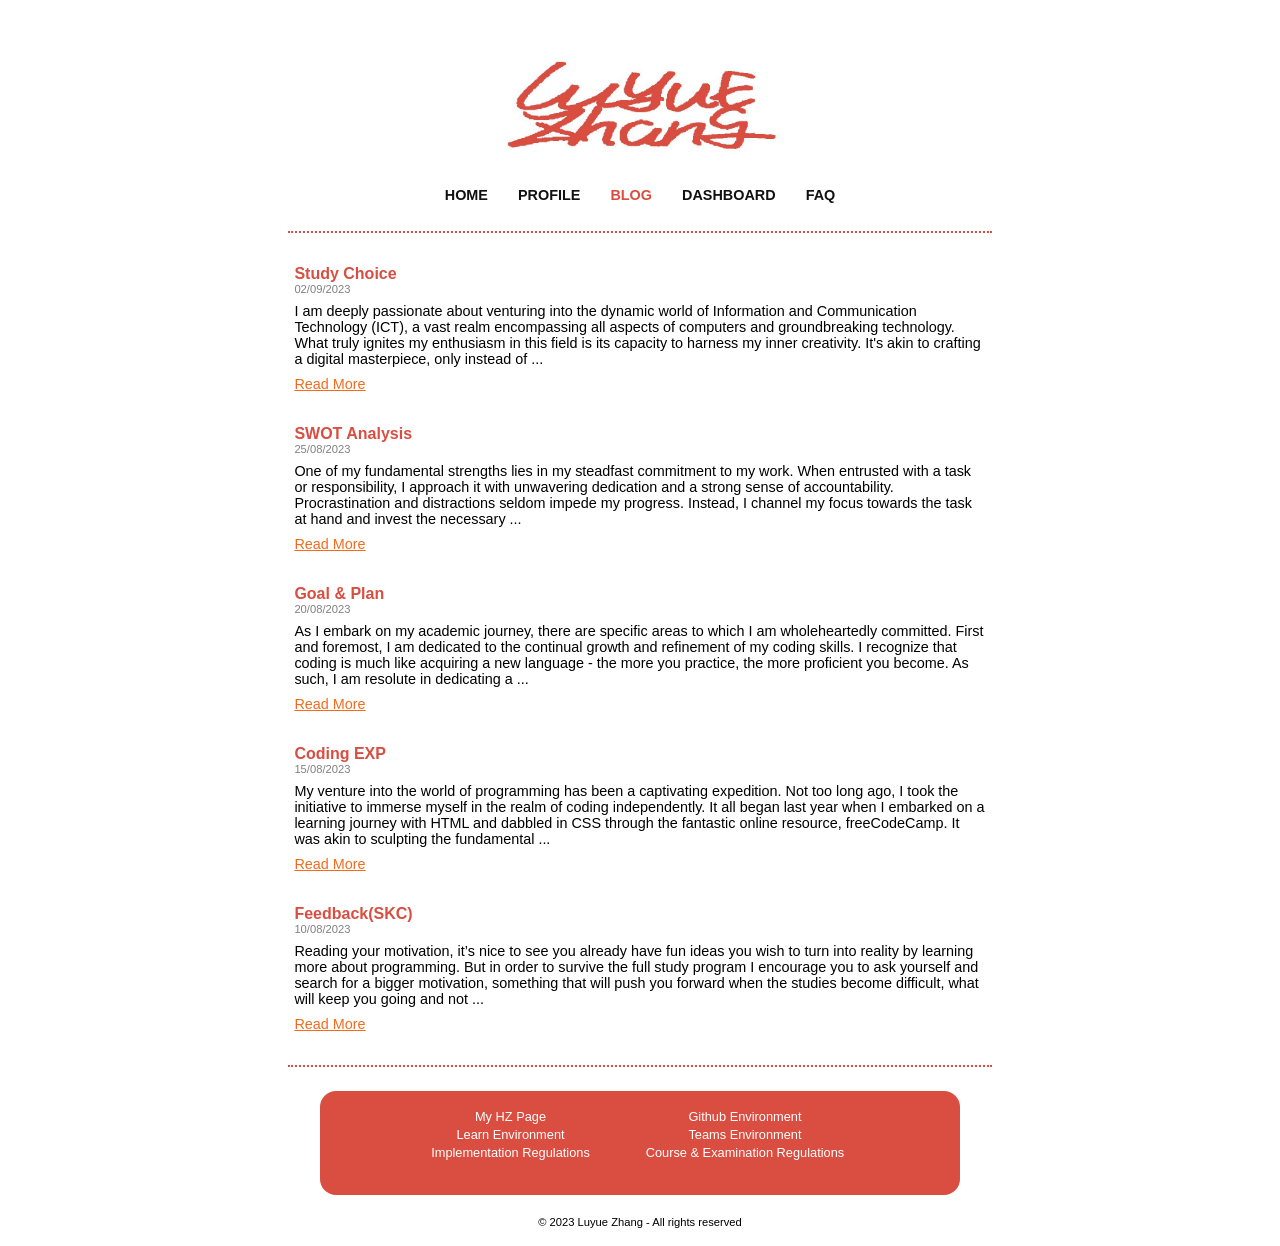
<file: blog.html>
<!DOCTYPE html>
<html lang="en">

<head>
    <meta charset="UTF-8">
    <meta name="viewport" content="width=device-width, initial-scale=1.0">
    <title>blog</title>
    <link rel="stylesheet" href="/assets/css/common.css">
    <link rel="stylesheet" href="/assets/css/blog.css">
</head>

<body>
    <div class="wrapper">
        <main>
            <section id="headPart">
                <!-- Here is a picture with my full name -->
                <div class="namePicture"><img src="/assets/resources/name_picture.jpg" alt="Author's name"></div>
                <!-- Here is navigation bar -->
                <nav id="navBar">
                    <ul>
                        <li><a href="/index.html">HOME</a></li>
                        <li><a href="/profile.html">PROFILE</a></li>
                        <li><a class="active" href="/blog.html">BLOG</a></li>
                        <li><a href="/dashboard.html">DASHBOARD</a></li>
                        <li><a href="/faq.html">FAQ</a></li>
                    </ul>
                </nav>
                <div class="dividingLine"></div>
            </section>
            <section>
                <div id="blogBox">
                    <div class="blogCards">
                        <p class="preTitle">Study Choice</p>
                        <p class="preTime">02/09/2023</p>
                        <p class="preContent">I am deeply passionate about venturing into the dynamic world of
                            Information and Communication Technology (ICT), a vast realm encompassing all aspects of
                            computers and groundbreaking technology. What truly ignites my enthusiasm in this field is
                            its capacity to harness my inner creativity. It's akin to crafting a digital masterpiece,
                            only instead of ...</p>
                        <p class="preMore"><a href="/blog-studyChoice.html">Read More</a></p>
                    </div>
                    <div class="blogCards">
                        <p class="preTitle">SWOT Analysis</p>
                        <p class="preTime">25/08/2023</p>
                        <p class="preContent">One of my fundamental strengths lies in my steadfast commitment to my
                            work. When entrusted with a task or responsibility, I approach it with unwavering dedication
                            and a strong sense of accountability. Procrastination and distractions seldom impede my
                            progress. Instead, I channel my focus towards the task at hand and invest the necessary ...
                        </p>
                        <p class="preMore"><a href="/blog-swot.html">Read More</a></p>
                    </div>
                    <div class="blogCards">
                        <p class="preTitle">Goal & Plan</p>
                        <p class="preTime">20/08/2023</p>
                        <p class="preContent">As I embark on my academic journey, there are specific areas to which I am
                            wholeheartedly committed. First and foremost, I am dedicated to the continual growth and
                            refinement of my coding skills. I recognize that coding is much like acquiring a new
                            language - the more you practice, the more proficient you become. As such, I am resolute in
                            dedicating a ...</p>
                        <p class="preMore"><a href="/blog-goal.html">Read More</a></p>
                    </div>
                    <div class="blogCards">
                        <p class="preTitle">Coding EXP</p>
                        <p class="preTime">15/08/2023</p>
                        <p class="preContent">My venture into the world of programming has been a captivating
                            expedition. Not too long ago, I took the initiative to immerse myself in the realm of coding
                            independently. It all began last year when I embarked on a learning journey with HTML and
                            dabbled in CSS through the fantastic online resource, freeCodeCamp. It was akin to sculpting
                            the fundamental ...</p>
                        <p class="preMore"><a href="/blog-codeEX.html">Read More</a></p>
                    </div>
                    <div class="blogCards">
                        <p class="preTitle">Feedback(SKC)</p>
                        <p class="preTime">10/08/2023</p>
                        <p class="preContent">Reading your motivation, it’s nice to see you already have fun ideas you
                            wish to turn into reality by
                            learning more about programming. But in order to survive the full study program I encourage
                            you to
                            ask yourself and search for a bigger motivation, something that will push you forward when
                            the
                            studies become difficult, what will keep you going and not ...</p>
                        <p class="preMore"><a href="/blog-feedback.html">Read More</a></p>
                    </div>
                </div>
            </section>
            <div class="dividingLine"></div>
            <!-- Here is aside menu -->
            <section>
                <div id="asideMenuBox">
                    <div>
                        <ul class="list01">
                            <li><a href="https://portal.hz.nl/en/" target="_blank">My&nbsp;HZ&nbsp;Page</a></li>
                            <li><a href="https://learn.hz.nl/course/view.php?id=28881#section-0"
                                    target="_blank">Learn&nbsp;Environment</a></li>
                            <li><a href="https://hz.nl/uploads/documents/1.4-Over-de-HZ/1.4.3.-Regelingen-en-documenten/OERS/2019-2020/2020-2021-ICT-Implementation-Regulations-CER-HZ-DEF1.0.pdf
                                        " target="_blank">Implementation&nbsp;Regulations</a></li>
                        </ul>
                    </div>
                    <div>
                        <ul class="list01">
                            <li><a href="https://github.com/HZ-HBO-ICT" target="_blank">Github&nbsp;Environment</a></li>
                            <li><a href="https://www.microsoft.com/nl-nl/microsoft-teams/log-in"
                                    target="_blank">Teams&nbsp;Environment</a></li>
                            <li><a href="https://hz.nl/en/about-hz/organisation/regulations-and-documents#panel1945070"
                                    target="_blank">Course&nbsp;&&nbsp;Examination&nbsp;Regulations</a></li>
                        </ul>
                    </div>
                </div>
            </section>
        </main>
    </div>
</body>

<footer class="footer">&copy&nbsp;2023&nbsp;Luyue&nbsp;Zhang&nbsp;-&nbsp;All&nbsp;rights&nbsp;reserved</footer>

</html>
</file>
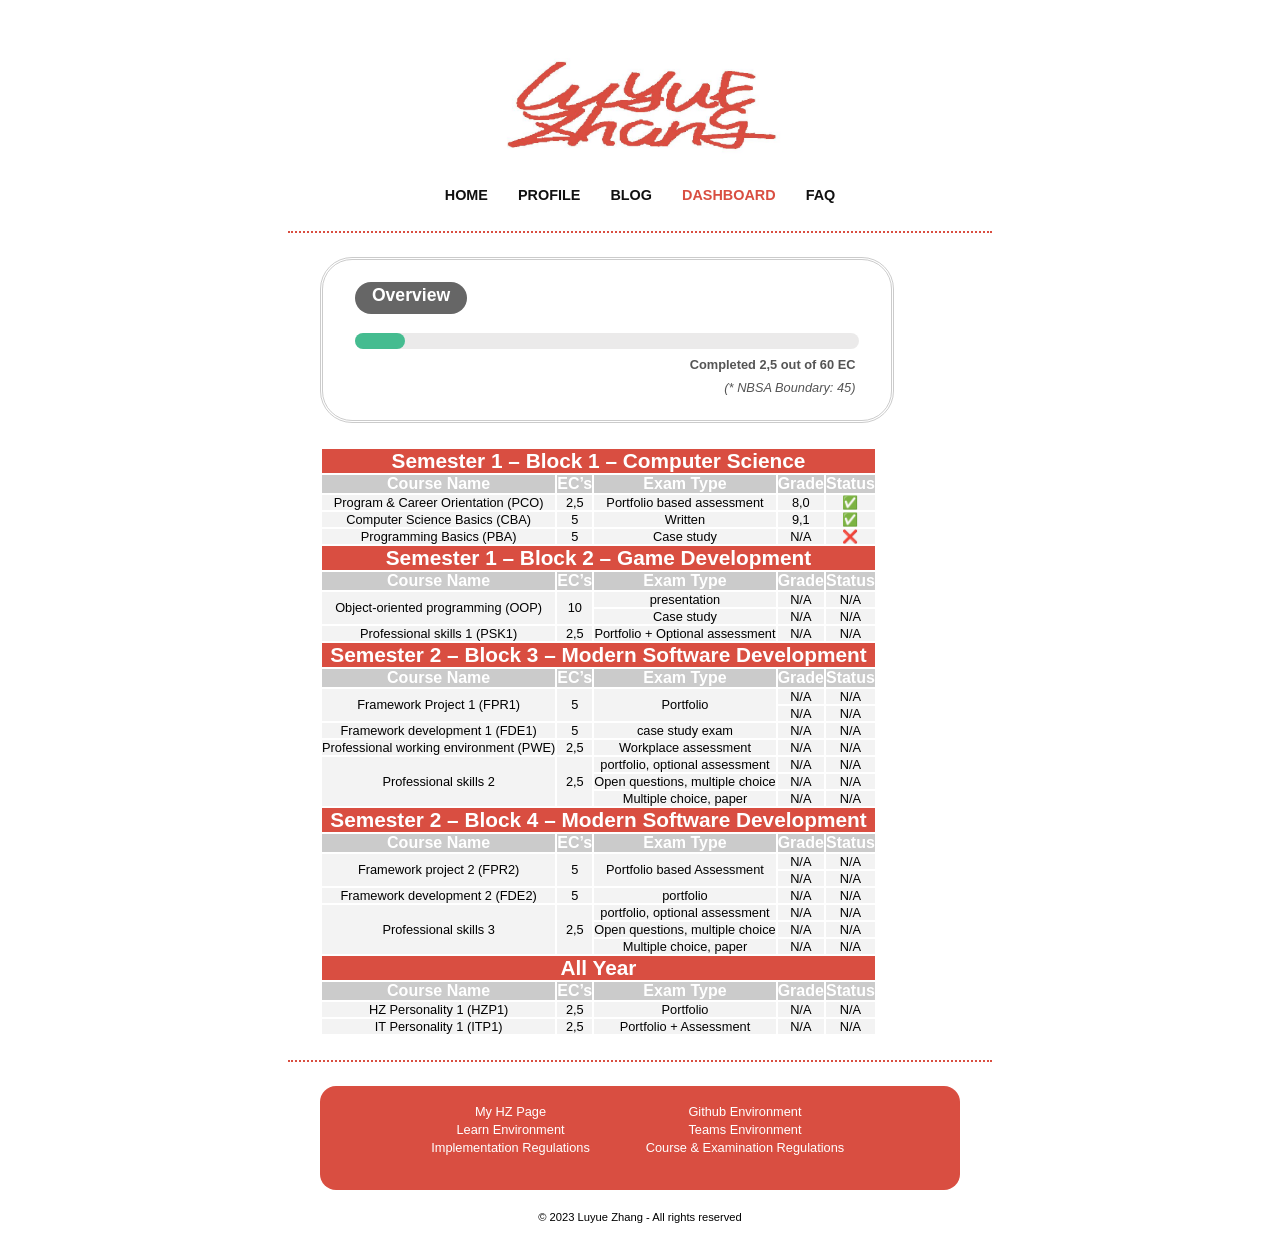
<file: dashboard.html>
<!DOCTYPE html>
<html lang="en">

<head>
    <meta charset="UTF-8">
    <meta name="viewport" content="width=device-width, initial-scale=1.0">
    <title>dashboard</title>
    <link rel="stylesheet" href="/assets/css/common.css">
    <link rel="stylesheet" href="/assets/css/dashboard.css">
</head>

<body>
    <div class="wrapper">
        <main>
            <section id="headPart">
                <!-- Here is a picture with my full name -->
                <div class="namePicture"><img src="/assets/resources/name_picture.jpg" alt="Author's name"></div>
                <!-- Here is navigation bar -->
                <nav id="navBar">
                    <ul>
                        <li><a href="/index.html">HOME</a></li>
                        <li><a href="/profile.html">PROFILE</a></li>
                        <li><a href="/blog.html">BLOG</a></li>
                        <li><a class="active" href="/dashboard.html">DASHBOARD</a></li>
                        <li><a href="/faq.html">FAQ</a></li>
                    </ul>
                </nav>
                <div class="dividingLine"></div>
            </section>
            <section class="dashboard-overview-box">
                <div class="dashboard-overview-title">
                    <p><b>Overview</b></p>
                </div>
                <div class="dashboard-overview">
                    <div class="dashboard-overview-layer0">
                        <div class="dashboard-overview-layer1"></div>
                    </div>
                    <p><b>Completed 2,5 out of 60 EC&nbsp;</b></p>
                    <p><i>(* NBSA Boundary: 45)&nbsp;</i></p>
                </div>
            </section>
            <section>
                <div class="table-year01">
                    <!-- Block 1 -->
                    <table class="table-view">
                        <tr class="block-row">
                            <th colspan="5">Semester 1 – Block 1 – Computer Science</th>
                        </tr>
                        <tr class="course-row">
                            <td><b>Course Name</b></td>
                            <td><b>EC’s</b></td>
                            <td><b>Exam Type</b></td>
                            <td><b>Grade</b></td>
                            <td><b>Status</b></td>
                        </tr>
                        <tr class="result-row">
                            <td>Program & Career Orientation (PCO)</td>
                            <td>2,5</td>
                            <td>Portfolio based assessment</td>
                            <td>8,0</td>
                            <td>✅</td>
                        </tr>
                        <tr class="result-row">
                            <td>Computer Science Basics (CBA)</td>
                            <td>5</td>
                            <td>Written</td>
                            <td>9,1</td>
                            <td>✅</td>
                        </tr>
                        <tr class="result-row">
                            <td>Programming Basics (PBA)</td>
                            <td>5</td>
                            <td>Case study</td>
                            <td>N/A</td>
                            <td>❌</td>
                        </tr>
                        <!-- Block 2 -->
                        <tr class="block-row">
                            <th colspan="5">Semester 1 – Block 2 – Game Development</th>
                        </tr>
                        <tr class="course-row">
                            <td><b>Course Name</b></td>
                            <td><b>EC’s</b></td>
                            <td><b>Exam Type</b></td>
                            <td><b>Grade</b></td>
                            <td><b>Status</b></td>
                        </tr>
                        <tr class="result-row">
                            <td rowspan="2">Object-oriented programming (OOP)</td>
                            <td rowspan="2">10</td>
                            <td>presentation</td>
                            <td>N/A</td>
                            <td>N/A</td>
                        </tr>
                        <tr class="result-row">
                            <td>Case study</td>
                            <td>N/A</td>
                            <td>N/A</td>
                        </tr>
                        <tr class="result-row">
                            <td>Professional skills 1 (PSK1)</td>
                            <td>2,5</td>
                            <td>Portfolio + Optional assessment</td>
                            <td>N/A</td>
                            <td>N/A</td>
                        </tr>
                        <!-- Block 3 -->
                        <tr class="block-row">
                            <th colspan="5">Semester 2 – Block 3 – Modern Software Development</th>
                        </tr>
                        <tr class="course-row">
                            <td><b>Course Name</b></td>
                            <td><b>EC’s</b></td>
                            <td><b>Exam Type</b></td>
                            <td><b>Grade</b></td>
                            <td><b>Status</b></td>
                        </tr>
                        <tr class="result-row">
                            <td rowspan="2">Framework Project 1 (FPR1)</td>
                            <td rowspan="2">5</td>
                            <td rowspan="2">Portfolio</td>
                            <td>N/A</td>
                            <td>N/A</td>
                        </tr>
                        <tr class="result-row">
                            <td>N/A</td>
                            <td>N/A</td>
                        </tr>
                        <tr class="result-row">
                            <td>Framework development 1 (FDE1)</td>
                            <td>5</td>
                            <td>case study exam</td>
                            <td>N/A</td>
                            <td>N/A</td>
                        </tr>
                        <tr class="result-row">
                            <td>Professional working environment (PWE)</td>
                            <td>2,5</td>
                            <td>Workplace assessment</td>
                            <td>N/A</td>
                            <td>N/A</td>
                        </tr>
                        <tr class="result-row">
                            <td rowspan="3">Professional skills 2</td>
                            <td rowspan="3">2,5</td>
                            <td>portfolio, optional assessment</td>
                            <td>N/A</td>
                            <td>N/A</td>
                        </tr>
                        <tr class="result-row">
                            <td>Open questions, multiple choice</td>
                            <td>N/A</td>
                            <td>N/A</td>
                        </tr>
                        <tr class="result-row">
                            <td>Multiple choice, paper</td>
                            <td>N/A</td>
                            <td>N/A</td>
                        </tr>
                        <!-- Block 4 -->
                        <tr class="block-row">
                            <th colspan="5">Semester 2 – Block 4 – Modern Software Development</th>
                        </tr>
                        <tr class="course-row">
                            <td><b>Course Name</b></td>
                            <td><b>EC’s</b></td>
                            <td><b>Exam Type</b></td>
                            <td><b>Grade</b></td>
                            <td><b>Status</b></td>
                        </tr>
                        <tr class="result-row">
                            <td rowspan="2">Framework project 2 (FPR2)</td>
                            <td rowspan="2">5</td>
                            <td rowspan="2">Portfolio based Assessment</td>
                            <td>N/A</td>
                            <td>N/A</td>
                        </tr>
                        <tr class="result-row">
                            <td>N/A</td>
                            <td>N/A</td>
                        </tr>
                        <tr class="result-row">
                            <td>Framework development 2 (FDE2)</td>
                            <td>5</td>
                            <td>portfolio</td>
                            <td>N/A</td>
                            <td>N/A</td>
                        </tr>
                        <tr class="result-row">
                            <td rowspan="3">Professional skills 3</td>
                            <td rowspan="3">2,5</td>
                            <td>portfolio, optional assessment</td>
                            <td>N/A</td>
                            <td>N/A</td>
                        </tr>
                        <tr class="result-row">
                            <td>Open questions, multiple choice</td>
                            <td>N/A</td>
                            <td>N/A</td>
                        </tr>
                        <tr class="result-row">
                            <td>Multiple choice, paper</td>
                            <td>N/A</td>
                            <td>N/A</td>
                        </tr>
                        <!-- All Year -->
                        <tr class="block-row">
                            <th colspan="5">All Year</th>
                        </tr>
                        <tr class="course-row">
                            <td><b>Course Name</b></td>
                            <td><b>EC’s</b></td>
                            <td><b>Exam Type</b></td>
                            <td><b>Grade</b></td>
                            <td><b>Status</b></td>
                        </tr>
                        <tr class="result-row">
                            <td>HZ Personality 1 (HZP1)</td>
                            <td>2,5</td>
                            <td>Portfolio</td>
                            <td>N/A</td>
                            <td>N/A</td>
                        </tr>
                        <tr class="result-row">
                            <td>IT Personality 1 (ITP1)</td>
                            <td>2,5</td>
                            <td>Portfolio + Assessment</td>
                            <td>N/A</td>
                            <td>N/A</td>
                        </tr>
                    </table>
                </div>
            </section>
            <div class="dividingLine"></div>
            <!-- Here is aside menu -->
            <section>
                <div id="asideMenuBox">
                    <div>
                        <ul class="list01">
                            <li><a href="https://portal.hz.nl/en/" target="_blank">My&nbsp;HZ&nbsp;Page</a></li>
                            <li><a href="https://learn.hz.nl/course/view.php?id=28881#section-0"
                                    target="_blank">Learn&nbsp;Environment</a></li>
                            <li><a href="https://hz.nl/uploads/documents/1.4-Over-de-HZ/1.4.3.-Regelingen-en-documenten/OERS/2019-2020/2020-2021-ICT-Implementation-Regulations-CER-HZ-DEF1.0.pdf
                                        " target="_blank">Implementation&nbsp;Regulations</a></li>
                        </ul>
                    </div>
                    <div>
                        <ul class="list01">
                            <li><a href="https://github.com/HZ-HBO-ICT" target="_blank">Github&nbsp;Environment</a></li>
                            <li><a href="https://www.microsoft.com/nl-nl/microsoft-teams/log-in"
                                    target="_blank">Teams&nbsp;Environment</a></li>
                            <li><a href="https://hz.nl/en/about-hz/organisation/regulations-and-documents#panel1945070"
                                    target="_blank">Course&nbsp;&&nbsp;Examination&nbsp;Regulations</a></li>
                        </ul>
                    </div>
                </div>
            </section>
        </main>
    </div>
</body>

<footer class="footer">&copy&nbsp;2023&nbsp;Luyue&nbsp;Zhang&nbsp;-&nbsp;All&nbsp;rights&nbsp;reserved</footer>

</html>
</file>
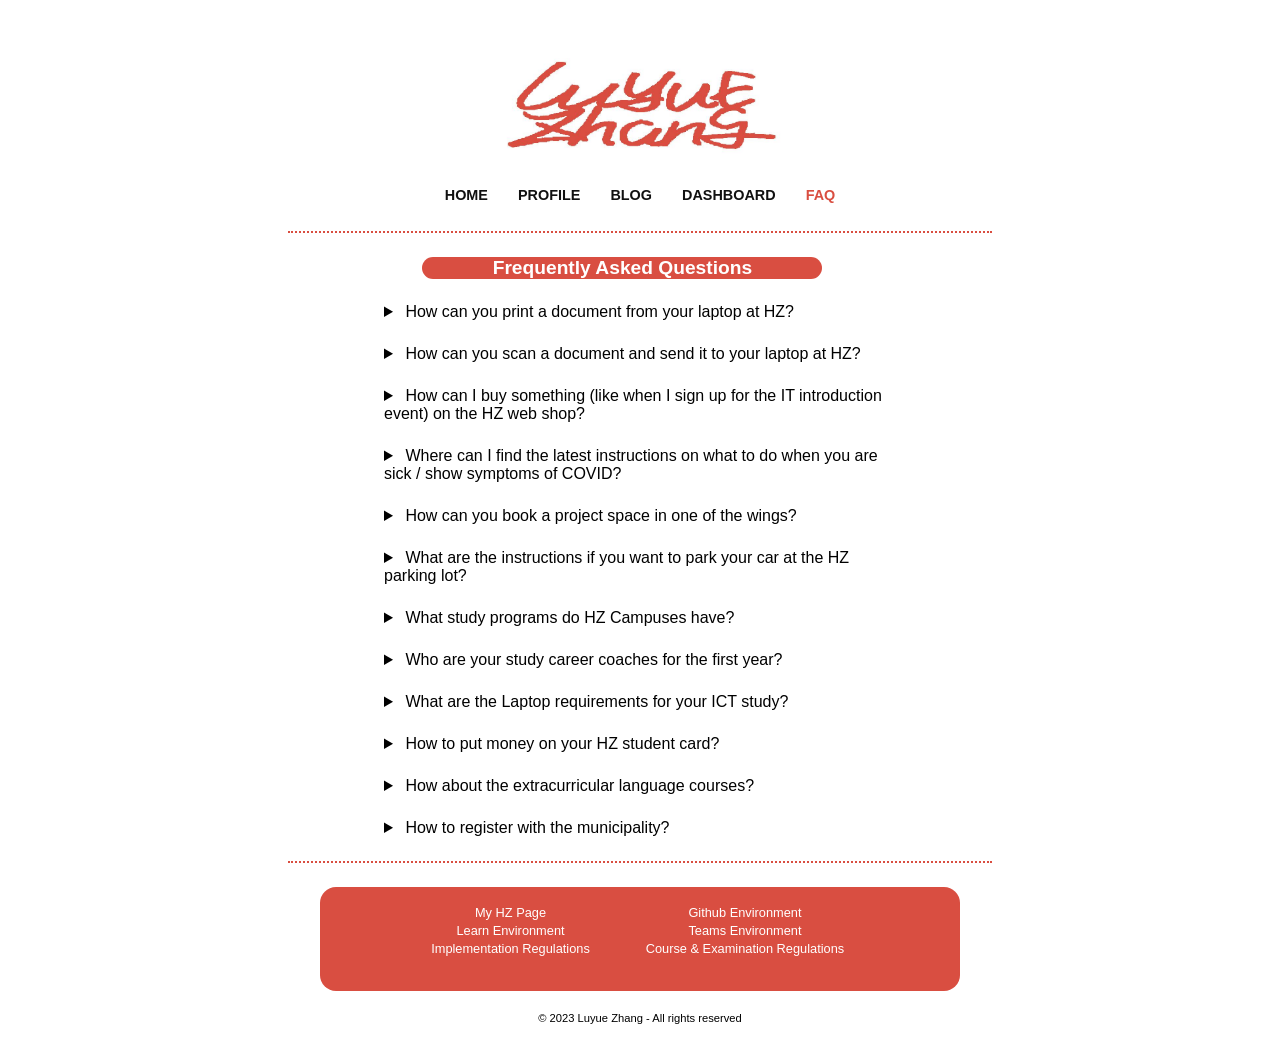
<file: faq.html>
<!DOCTYPE html>
<html lang="en">

<head>
    <meta charset="UTF-8">
    <meta name="viewport" content="width=device-width, initial-scale=1.0">
    <title>faq</title>
    <link rel="stylesheet" href="/assets/css/common.css">
    <link rel="stylesheet" href="/assets/css/faq.css">
</head>

<body>
    <div class="wrapper">
        <main>
            <section id="headPart">
                <!-- Here is a picture with my full name -->
                <div class="namePicture"><img src="/assets/resources/name_picture.jpg" alt="Author's name"></div>
                <!-- Here is navigation bar -->
                <nav id="navBar">
                    <ul>
                        <li><a href="/index.html">HOME</a></li>
                        <li><a href="/profile.html">PROFILE</a></li>
                        <li><a href="/blog.html">BLOG</a></li>
                        <li><a href="/dashboard.html">DASHBOARD</a></li>
                        <li><a class="active" href="/faq.html">FAQ</a></li>
                    </ul>
                </nav>
                <div class="dividingLine"></div>
            </section>
            <section>
                <div class="faqHead"><p>Frequently Asked Questions</p></div>
                <div class="faqlist">
                    <details>
                        <summary>&nbsp;How can you print a document from your laptop at HZ?</summary>
                        <p class="faq-answers">You can check out more Info from <a
                                href="https://hzuniversity.topdesk.net/tas/public/ssp/content/detail/knowledgeitem?unid=d065a4e8a56d47dcbd0ffb9cdf78f20b&origin=searchPreview"
                                target="_blank">here</a>.</p>
                    </details>
                    <details>
                        <summary>&nbsp;How can you scan a document and send it to your laptop at HZ?</summary>
                        <p class="faq-answers">You can check out more Info from <a
                                href="https://hzuniversity.topdesk.net/tas/public/ssp/content/detail/knowledgeitem?unid=d065a4e8a56d47dcbd0ffb9cdf78f20b&origin=searchPreview"
                                target="_blank">here</a>.</p>
                    </details>
                    <details>
                        <summary>&nbsp;How can I buy something (like when I sign up for the IT introduction event) on the HZ
                            web shop?
                        </summary>
                        <p class="faq-answers">Go to the <a
                                href="https://webshop.hz.nl/webshopapp/default.aspx?menu=082076044027019251066025111065201099237062130097"
                                target="_blank">webshop</a> and there you have to log in to your HZ account. After that, you
                            can purchase whatever you want and you can pay via PayPal.</p>
                    </details>
                    <details>
                        <summary>&nbsp;Where can I find the latest instructions on what to do when you are sick / show
                            symptoms of COVID?</summary>
                        <p class="faq-answers">All necessary information about COVID-19 and related instructions can be
                            found
                            <a href="https://www.rijksoverheid.nl/onderwerpen/coronavirus-covid-19"
                                target="_blank">here</a>.
                        </p>
                    </details>
                    <details>
                        <summary>&nbsp;How can you book a project space in one of the wings?</summary>
                        <p class="faq-answers">You can book it from the <a
                                href="https://hzuniversity.topdesk.net/tas/public/ssp/" target="_blank">self service
                                portal</a>. When you enter you can go to 'Make a reservation', after that 'Reserve meeting
                            room or Project Group room' and 'Reserve a room' and then you can choose a room.</p>
                    </details>
                    <details>
                        <summary>&nbsp;What are the instructions if you want to park your car at the HZ parking lot?
                        </summary>
                        <p class="faq-answers">You need to reveal your HZ pass at the barriers. After that, you can park in
                            the
                            lot.</p>
                    </details>
                    <details>
                        <summary>&nbsp;What study programs do HZ Campuses have?
                        </summary>
                        <p class="faq-answers">HZ has two campuses in the neighbouring towns Vlissingen and Middelburg.<br>
                            Vlissingen campus: Economics Management, Social Studies, Logistics Engineering, Chemistry, and
                            Engineering.<br>
                            Middelburg campus: Building Construction, Information and Communication Technology, Industrial
                            Engineering and Management, Delta Academy, Water Management, and Civil Engineering. </p>
                    </details>
                    <details>
                        <summary>&nbsp;Who are your study career coaches for the first year?
                        </summary>
                        <p class="faq-answers">Frans Blauw, Daphne Heertjes, Elio Tolhoek, Daan de Waard.</p>
                    </details>
                    <details>
                        <summary>&nbsp;What are the Laptop requirements for your ICT study?
                        </summary>
                        <p class="faq-answers">CPU with at least VT-x/AMD-v support, the internal memory (RAM) is 16GB, a
                            battery that provides power for at least three hours, and with SSD(minimum of 250GB) instead of
                            HDD.</p>
                    </details>
                    <details>
                        <summary>&nbsp;How to put money on your HZ student card?
                        </summary>
                        <p class="faq-answers">You can find a PinPoint in the central hall (close to the reception desk).
                            Here you can put money on your HZ student card with your bank card or Credit card. If you can’t
                            manage to put money on your HZ student card because PinPoint does not accept your bank card you
                            can go to the HZ Financial department (Office B1.14) to put money on your HZ student card. </p>
                    </details>
                    <details>
                        <summary>&nbsp;How about the extracurricular language courses?
                        </summary>
                        <p class="faq-answers">For international students, the HZ language center offers basic-level Dutch
                            courses. These courses are not mandatory to complete the HBO-ICT program but offer a nice
                            addition to the program for students who are interested in learning the local language. Next to
                            this, these courses offer a total of 5EC in one year, which can be used to fill in your
                            Personality course. You can find the details of the course and schedule <a
                                href="https://learn.hz.nl/pluginfile.php/667771/mod_resource/content/2/HZ%20Personality%20-%20Language%20Courses%20offer%202023-2024.pdf"
                                target="_blank">here</a>.</p>
                    </details>
                    <details>
                        <summary>&nbsp;How to register with the municipality?
                        </summary>
                        <p class="faq-answers">If you are staying in the Netherlands for more than four months, you will
                            need to go to the municipality and register as a new resident of the town where you are living.
                            For more information please check the official website of <a href="www.vlissingen.nl"
                                target="_blank">Vlissingen</a> or <a href="www.middelburg.nl/"
                                target="_blank">Middelburg</a>.</p>
                    </details>
                </div>
            </section>
            <div class="dividingLine"></div>
            <!-- Here is aside menu -->
            <section>
                <div id="asideMenuBox">
                    <div>
                        <ul class="list01">
                            <li><a href="https://portal.hz.nl/en/" target="_blank">My&nbsp;HZ&nbsp;Page</a></li>
                            <li><a href="https://learn.hz.nl/course/view.php?id=28881#section-0"
                                    target="_blank">Learn&nbsp;Environment</a></li>
                            <li><a href="https://hz.nl/uploads/documents/1.4-Over-de-HZ/1.4.3.-Regelingen-en-documenten/OERS/2019-2020/2020-2021-ICT-Implementation-Regulations-CER-HZ-DEF1.0.pdf
                                        " target="_blank">Implementation&nbsp;Regulations</a></li>
                        </ul>
                    </div>
                    <div>
                        <ul class="list01">
                            <li><a href="https://github.com/HZ-HBO-ICT" target="_blank">Github&nbsp;Environment</a></li>
                            <li><a href="https://www.microsoft.com/nl-nl/microsoft-teams/log-in"
                                    target="_blank">Teams&nbsp;Environment</a></li>
                            <li><a href="https://hz.nl/en/about-hz/organisation/regulations-and-documents#panel1945070"
                                    target="_blank">Course&nbsp;&&nbsp;Examination&nbsp;Regulations</a></li>
                        </ul>
                    </div>
                </div>
            </section>
        </main>
    </div>
</body>

<footer class="footer">&copy&nbsp;2023&nbsp;Luyue&nbsp;Zhang&nbsp;-&nbsp;All&nbsp;rights&nbsp;reserved</footer>

</html>
</file>
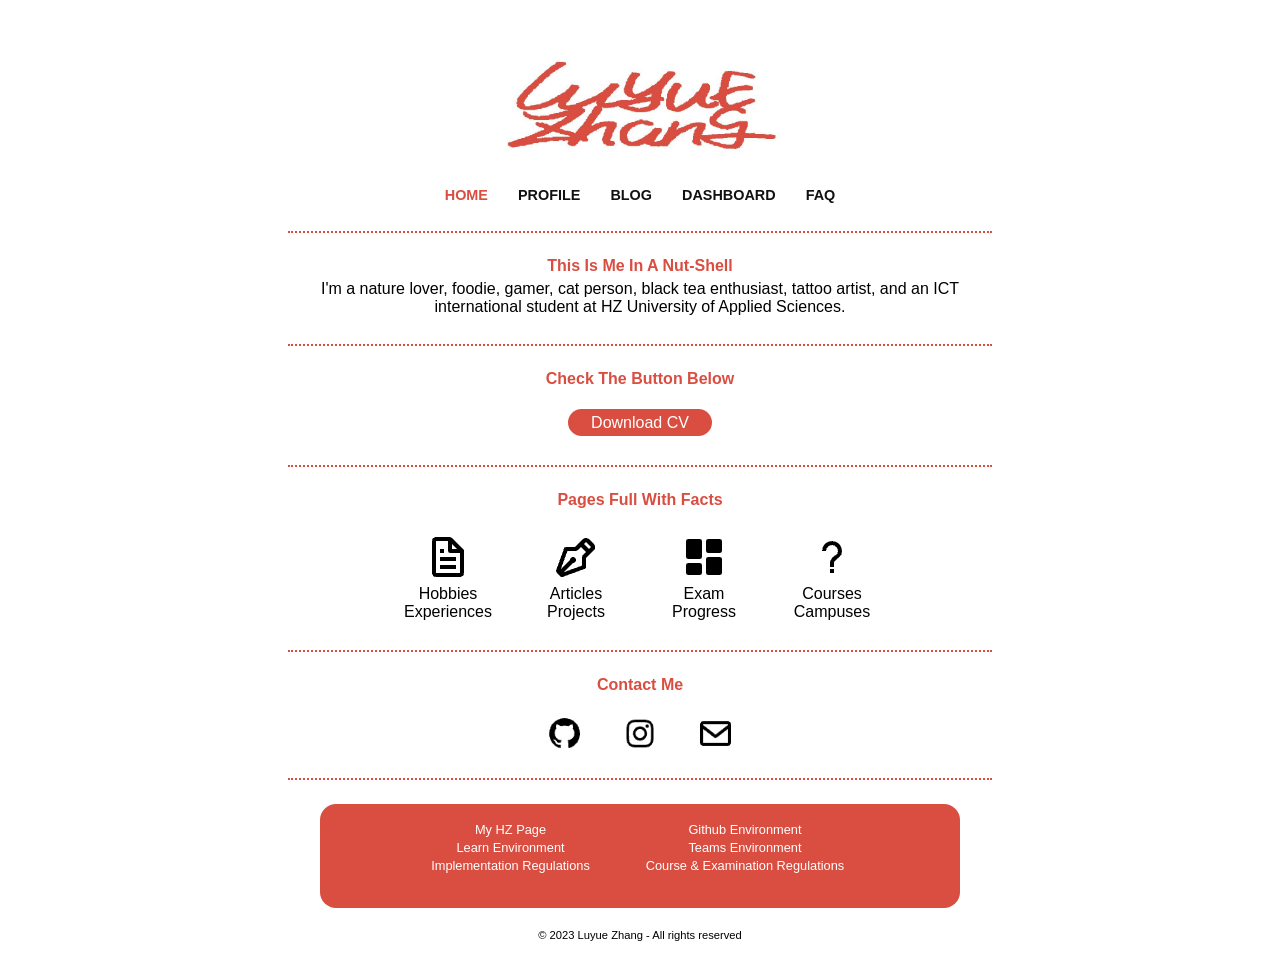
<file: homepage.html>
<!DOCTYPE html>
<html lang="en">

<head>
    <meta charset="UTF-8">
    <meta name="viewport" content="width=device-width, initial-scale=1.0">
    <title>homepage</title>
    <link rel="stylesheet" href="/assets/css/common.css">
    <link rel="stylesheet" href="/assets/css/homepage.css">
</head>

<body>
    <div class="wrapper">
        <main>
            <section id="headPart">
                <!-- Here is a picture with my full name -->
                <div class="namePicture"><img src="/assets/resources/name_picture.jpg" alt="Author's name"></div>
                <!-- Here is navigation bar -->
                <nav id="navBar">
                    <ul>
                        <li><a class="active" href="/homepage.html">HOME</a></li>
                        <li><a href="/profile.html">PROFILE</a></li>
                        <li><a href="/blog.html">BLOG</a></li>
                        <li><a href="/dashboard.html">DASHBOARD</a></li>
                        <li><a href="/faq.html">FAQ</a></li>
                    </ul>
                </nav>
                <div class="dividingLine"></div>
            </section>
            <section>
                <div id="introBox">
                    <p class="introTitle">This Is Me In A Nut-Shell</p>
                    <p class="introContent">I'm a nature lover, foodie, gamer, cat person, black tea enthusiast, tattoo
                        artist, and an ICT international student at HZ University of Applied Sciences.</p>
                </div>
                <div class="dividingLine"></div>
                <div id="btnBox">
                    <p class="contactTitle">Check The Button Below</p>
                    <p><button id="cvBtn"><a href="#">Download CV</a></button></p>
                </div>
                <div class="dividingLine"></div>
                <div id="pageBox">
                    <p class="pageTitle">Pages Full With Facts</p>
                    <div id="firstLine">
                        <div class="flexDiv01">
                            <a href="/profile.html"><img src="/assets/resources/profile-logo.png" alt="Click it to Profile Page"></a>
                            <p>Hobbies</p>
                            <p>Experiences</p>
                        </div>
                        <div class="flexDiv01">
                            <a href="/blog.html"><img src="/assets/resources/blog-log.png" alt="Click it to Blog Page"></a>
                            <p>Articles</p>
                            <p>Projects</p>
                        </div>
                        <div class="flexDiv01">
                            <a href="/dashboard.html"><img src="/assets/resources/dashboard-logo.png" alt="Click it to Dashboard Page"></a>
                            <p>Exam</p>
                            <p>Progress</p>
                        </div>
                        <div class="flexDiv01">
                            <a href="/faq.html"><img src="/assets/resources/faq-logo.png" alt="Click it to FAQ Page"></a>
                            <p>Courses</p>
                            <p>Campuses</p>
                        </div>
                    </div>
                </div>
                <div class="dividingLine"></div>
                <div id="cantactBox">
                    <p class="contactTitle">Contact Me</p>
                    <ul id="introIcon">
                        <li><a href="https://github.com/Luyue28"><img src="/assets/resources/github-logo.png"></a></li>
                        <li><a href="https://www.instagram.com/lu_yue_z/"><img src="/assets/resources/ins-logo.png"></a>
                        </li>
                        <li><a href="mailto:zhan0067@hz.nl"><img src="/assets/resources/email-logo.png"></a></li>
                    </ul>
                </div>
                <div class="dividingLine"></div>
            </section>
            <!-- Here is aside menu -->
            <section>
                <div id="asideMenuBox">
                    <div>
                        <ul class="list01">
                            <li><a href="https://portal.hz.nl/en/" target="_blank">My&nbsp;HZ&nbsp;Page</a></li>
                            <li><a href="https://learn.hz.nl/course/view.php?id=28881#section-0"
                                    target="_blank">Learn&nbsp;Environment</a></li>
                            <li><a href="https://hz.nl/uploads/documents/1.4-Over-de-HZ/1.4.3.-Regelingen-en-documenten/OERS/2019-2020/2020-2021-ICT-Implementation-Regulations-CER-HZ-DEF1.0.pdf
                                        " target="_blank">Implementation&nbsp;Regulations</a></li>
                        </ul>
                    </div>
                    <div>
                        <ul class="list01">
                            <li><a href="https://github.com/HZ-HBO-ICT" target="_blank">Github&nbsp;Environment</a></li>
                            <li><a href="https://www.microsoft.com/nl-nl/microsoft-teams/log-in"
                                    target="_blank">Teams&nbsp;Environment</a></li>
                            <li><a href="https://hz.nl/en/about-hz/organisation/regulations-and-documents#panel1945070"
                                    target="_blank">Course&nbsp;&&nbsp;Examination&nbsp;Regulations</a></li>
                        </ul>
                    </div>
                </div>
            </section>
        </main>
    </div>
</body>

<footer class="footer">&copy&nbsp;2023&nbsp;Luyue&nbsp;Zhang&nbsp;-&nbsp;All&nbsp;rights&nbsp;reserved</footer>

</html>
</file>
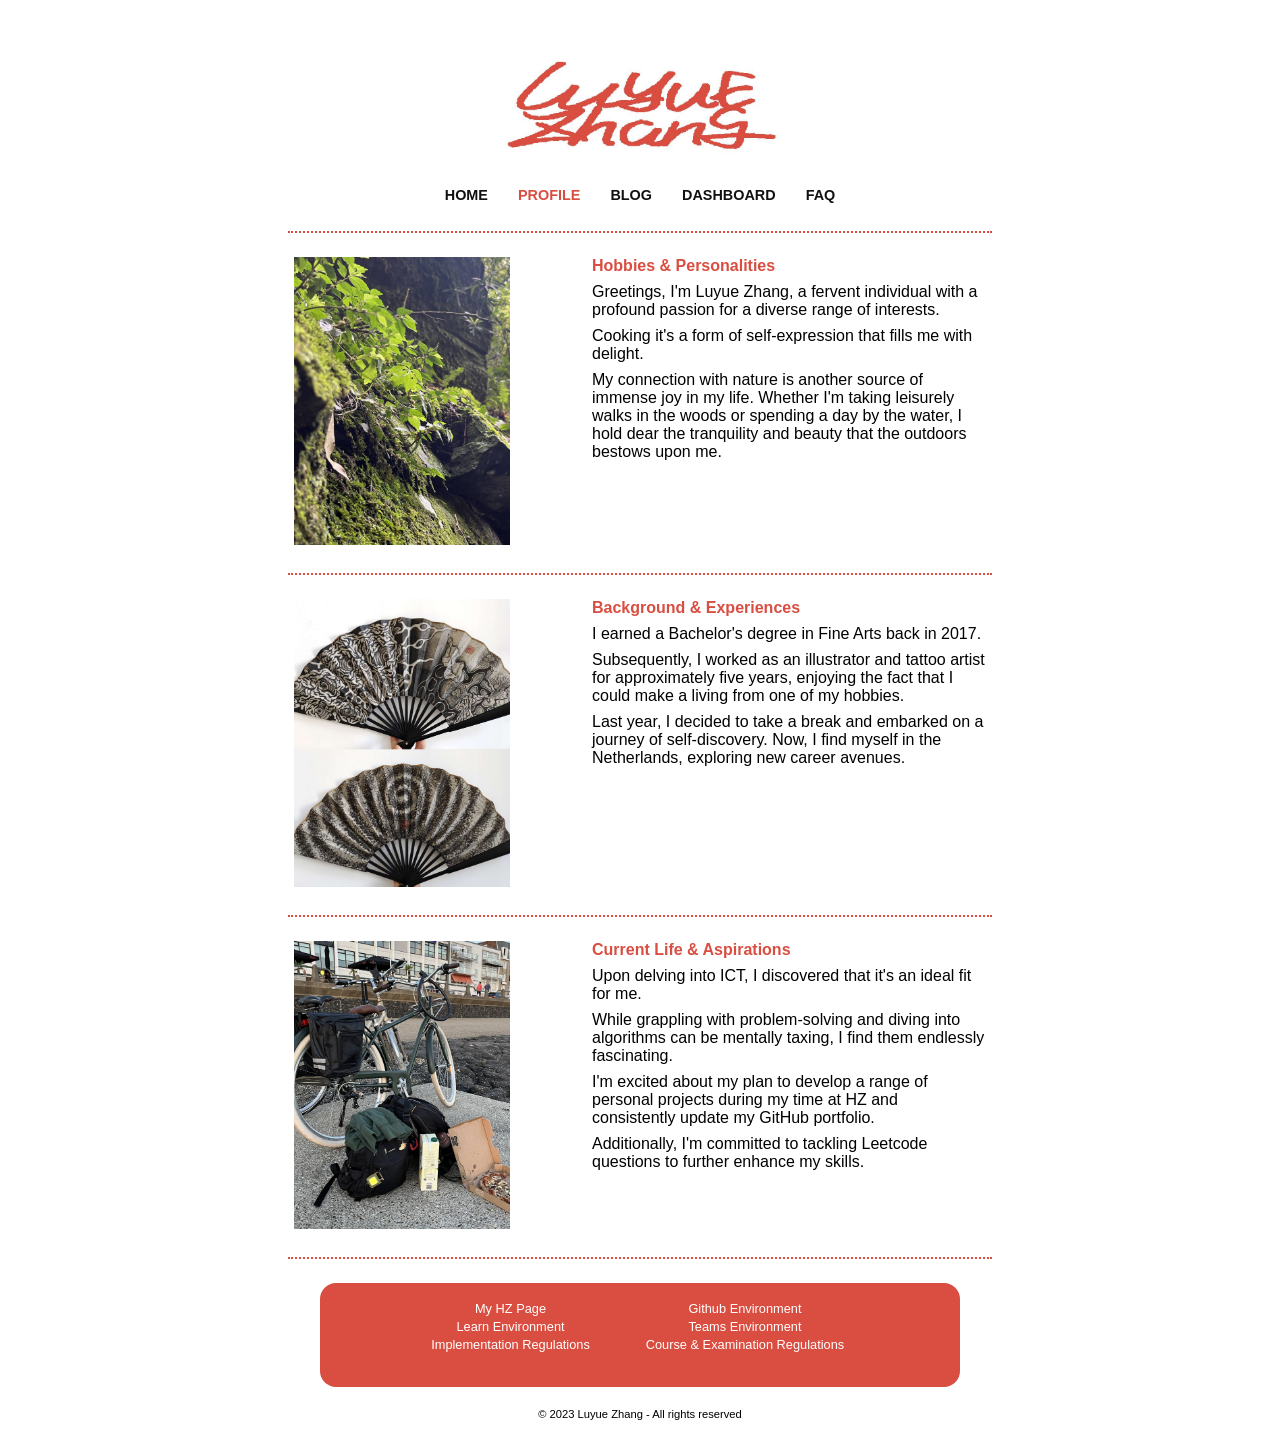
<file: profile.html>
<!DOCTYPE html>
<html lang="en">

<head>
    <meta charset="UTF-8">
    <meta name="viewport" content="width=device-width, initial-scale=1.0">
    <title>profile</title>
    <link rel="stylesheet" href="/assets/css/common.css">
    <link rel="stylesheet" href="/assets/css/profile.css">
</head>

<body>
    <div class="wrapper">
        <main>
            <section id="headPart">
                <!-- Here is a picture with my full name -->
                <div class="namePicture"><img src="/assets/resources/name_picture.jpg" alt="Author's name"></div>
                <!-- Here is navigation bar -->
                <nav id="navBar">
                    <ul>
                        <li><a href="/index.html">HOME</a></li>
                        <li><a class="active" href="/profile.html">PROFILE</a></li>
                        <li><a href="/blog.html">BLOG</a></li>
                        <li><a href="/dashboard.html">DASHBOARD</a></li>
                        <li><a href="/faq.html">FAQ</a></li>
                    </ul>
                </nav>
                <div class="dividingLine"></div>
            </section>
            <section>
                <div class="profileBox">
                    <div class="profileContent"><img src="/assets/resources/nature-photo.jpg" alt="A photo of natural landscape"></div>
                    <div class="profileContent">
                        <h2>Hobbies & Personalities</h2>
                        <p>Greetings, I'm Luyue Zhang, a fervent individual with a profound passion for a diverse range of interests.</p>
                        <p>Cooking it's a form of self-expression that fills me with delight.</p>
                        <p>My connection with nature is another source of immense joy in my life. Whether I'm taking leisurely walks in the woods or spending a day by the water, I hold dear the tranquility and beauty that the outdoors bestows upon me.</p>
                    </div>
                </div>
                <div class="dividingLine"></div>
                <div class="profileBox">
                    <div class="profileContent"><img src="/assets/resources/art-photo.JPG" alt="A photo of my artwork"></div>
                    <div class="profileContent">
                        <h2>Background & Experiences</h2>
                        <p>I earned a Bachelor's degree in Fine Arts back in 2017. </p>
                        <p>Subsequently, I worked as an illustrator and tattoo artist for approximately five years, enjoying the fact that I could make a living from one of my hobbies. </p>
                        <p>Last year, I decided to take a break and embarked on a journey of self-discovery. Now, I find myself in the Netherlands, exploring new career avenues.</p>
                    </div>
                </div>
                <div class="dividingLine"></div>
                <div class="profileBox">
                    <div class="profileContent"><img src="/assets/resources/current-photo.jpg" alt="A photo of life"></div>
                    <div class="profileContent">
                        <h2>Current Life & Aspirations</h2>
                        <p>Upon delving into ICT, I discovered that it's an ideal fit for me.</p>
                        <p>While grappling with problem-solving and diving into algorithms can be mentally taxing, I find them endlessly fascinating.</p>
                        <p>I'm excited about my plan to develop a range of personal projects during my time at HZ and consistently update my GitHub portfolio.</p>
                        <p>Additionally, I'm committed to tackling Leetcode questions to further enhance my skills.</p>
                    </div>
                </div>
            </section>
            <div class="dividingLine"></div>
            <!-- Here is aside menu -->
            <section>
                <div id="asideMenuBox">
                    <div>
                        <ul class="list01">
                            <li><a href="https://portal.hz.nl/en/" target="_blank">My&nbsp;HZ&nbsp;Page</a></li>
                            <li><a href="https://learn.hz.nl/course/view.php?id=28881#section-0"
                                    target="_blank">Learn&nbsp;Environment</a></li>
                            <li><a href="https://hz.nl/uploads/documents/1.4-Over-de-HZ/1.4.3.-Regelingen-en-documenten/OERS/2019-2020/2020-2021-ICT-Implementation-Regulations-CER-HZ-DEF1.0.pdf
                                        " target="_blank">Implementation&nbsp;Regulations</a></li>
                        </ul>
                    </div>
                    <div>
                        <ul class="list01">
                            <li><a href="https://github.com/HZ-HBO-ICT" target="_blank">Github&nbsp;Environment</a></li>
                            <li><a href="https://www.microsoft.com/nl-nl/microsoft-teams/log-in"
                                    target="_blank">Teams&nbsp;Environment</a></li>
                            <li><a href="https://hz.nl/en/about-hz/organisation/regulations-and-documents#panel1945070"
                                    target="_blank">Course&nbsp;&&nbsp;Examination&nbsp;Regulations</a></li>
                        </ul>
                    </div>
                </div>
            </section>
        </main>
    </div>
</body>

<footer class="footer">&copy&nbsp;2023&nbsp;Luyue&nbsp;Zhang&nbsp;-&nbsp;All&nbsp;rights&nbsp;reserved</footer>

</html>
</file>
<file: assets/css/common.css>
* {
    font-family: sans-serif, arial, Georgia, Helvetica;
    margin: 0;
    padding: 0;
}

html,
body {
    height: 100%;
    margin: 0;
}

.wrapper {
    min-height: calc(100% - 30px);
}

.footer {
    height: 30px;
    text-align: center;
    font-size: 0.7rem;
}

#headPart {
    width: 100%;
}

.namePicture {
    text-align: center;
}

.namePicture img {
    margin-top: 3rem;
    width: 24%;
    border-radius: 6rem;
}

#navBar {
    margin-top: 1rem;
    text-align: center;
    margin-bottom: 1.7rem;
}

#navBar ul {
    list-style-type: none;
    margin: 0;
    padding: 0;
}

#navBar li {
    display: inline;
}

#navBar li a {
    font-size: 0.9rem;
    font-weight: bold;
    color: #111;
    text-decoration: none;
    padding: 0.8rem;
}

#navBar li a:hover {
    color: #f2b33d;
}

.active {
    color: #d94e41 !important;
}

.dividingLine {
    display: block;
    margin: 0 auto;
    width: 55%;
    border: 2px dotted #d94e41;
    border-top: none;
    border-left: none;
    border-right: none;
}

#asideMenuBox {
    text-align: center;
    margin-top: 1.5rem;
    display: flex;
    margin-bottom: 1.3rem;
    background-color: #d94e41;
    height: 6.5rem;
    width: 40rem;
    border-radius: 1rem;
    margin-left: auto;
    margin-right: auto;
}

#asideMenuBox ul {
    list-style-type: none;
    padding: 1rem;
}

.list01 {
    flex: 1;
}

.list01 li {
    margin-right: -120%;
}

.list01 a {
    font-size: 0.8rem;
    text-decoration: none;
    color: white;
}
</file>
<file: assets/css/homepage.css>
#introBox {
    margin-top: 1.5rem;
    text-align: center;
}

.introTitle {
    margin-top: 1.5rem;
    font-size: 1rem;
    margin-left: 25%;
    margin-right: 25%;
    color: #d94e41;
    font-weight: bold;
}

.introContent {
    font-size: 1rem;
    margin-top: 0.3rem;
    margin-left: 25%;
    margin-right: 25%;
    margin-bottom: 1.8rem;
}

#btnBox {
    margin-top: 1.5rem;
    text-align: center;
}

#cvBtn {
    margin-top: 1.3rem;
    background-color: #d94e41;
    height: 1.7rem;
    width: 9rem;
    border: hidden;
    border-radius: 2rem;
    margin-bottom: 1.8rem;
}

#cvBtn a {
    text-decoration: none;
    color: white;
    font-size: 1rem;
}

#pageBox {
    margin-top: 1.5rem;
    text-align: center;
}

.pageTitle {
    margin-top: 1.5rem;
    font-size: 1rem;
    margin-left: 25%;
    margin-right: 25%;
    color: #d94e41;
    font-weight: bold;
}

#firstLine {
    margin-top: 1.5rem;
    margin-left: 30%;
    margin-right: 30%;
    display: flex;
    margin-bottom: 1.8rem;
}

.flexDiv01 {
    flex: 1;
    font-size: 1rem;
}

#cantactBox {
    margin-top: 1.5rem;
    text-align: center;
}

.contactTitle {
    margin-top: 1.5rem;
    font-size: 1rem;
    margin-left: 25%;
    margin-right: 25%;
    color: #d94e41;
    font-weight: bold;
}

#introIcon {
    font-size: 1.5rem;
    margin-top: 0.3rem;
    margin-left: 25%;
    margin-right: 25%;
}

#introIcon ul {
    list-style-type: none;
}

#introIcon li {
    display: inline;
    padding: 0 1rem 0 1rem;
}

#introIcon a {
    text-decoration: none;
}

#introIcon img {
    margin-top: 1rem;
    height: 2.3rem;
    margin-bottom: 1.3rem;
}
</file>
<file: assets/css/blogSubpages.css>
.articleBox {
    display: flex;
    margin-top: 1rem;
    margin-bottom: 1rem;
    margin-left: 30%;
    margin-right: 30%;
}

.articleItem {
    flex: 1;
}

.articleItem p {
    text-align: center;
    width: 8rem;
    height: 1.5rem;
    background-color: #d94e41;
    border-radius: 1rem;
}

.articleItem p:hover {
    background-color: #f2b33d;
}

.articleItem a {
    color: white;
    font-weight: bold;
    font-size: 0.9rem;
    text-decoration: none;
}

.textBox {
    margin-left: 25%;
    margin-right: 25%;
    margin-top: 2.5rem;
    margin-bottom: 1.8rem;
}

.textBox h2 {
    font-size: 1.5rem;
    text-align: center;
    color: #d94e41;
    border: 3px solid #d94e41;
    border-radius: 2rem;
}

.textBox p {
    margin-top: 1.5rem;
    font-size: 1rem;
    padding: 0.5rem 0;
}

.subTitle {
    margin-left: 35%;
    margin-right: 35%;
    color: #d94e41;
    font-size: 5rem;
    font-weight: bold;
    text-align: center;
    border: 2px dashed #d94e41;
    border-radius: 2rem;
    margin-bottom: -1rem;
}
</file>
<file: assets/css/blog.css>
#blogBox {
    margin-left: 23%;
    margin-right: 23%;
}

.blogCards {
    margin-top: 2rem;
    margin-bottom: 2rem;
}

.preTitle {
    margin-top: 1.5rem;
    color: #d94e41;
    font-size: 1rem;
    font-weight: bold;
}

.preTime {
    color: gray;
    font-size: 0.7rem;
    margin-bottom: 0.5rem;
}

.preContent {
    font-size: 0.9rem;
    margin-bottom: 0.5rem;
}

.preMore {
    margin-bottom: 1.5rem;
}

.preMore a {
    text-decoration: none;
    font-size: 0.9rem;
    color: #f26b1d;
    text-decoration: underline;
}
</file>
<file: assets/css/dashboard.css>
/* overview */
.dashboard-overview-box {
    margin-top: 1.5rem;
    margin-left: 1.5rem;
    border-radius: 2rem;
    margin-left: 25%;
    margin-right: 25%;
    border-style: double;
    border-color: #b0b0b0a7;
    border-width: 3px;
    width: 35.5rem;
    height: 10rem;
}

.dashboard-overview-title {
    text-align: center;
    margin-top: 1.4rem;
    background-color: #666;
    margin-left: 2rem;
    width: 7rem;
    height: 2rem;
    border-radius: 2rem;
}

.dashboard-overview-title p {
    padding-top: 0.2rem;
    font-size: 1.1rem;
    color: white;
}

.dashboard-overview {
    text-align: center;
    margin-top: 1.2rem;
    width: 31.5rem;
    height: 6rem;
    margin-left: 2rem;

}

.dashboard-overview-layer0 {
    border-radius: 1.2rem;
    background-color: #e0dfdfa7;
    display: flex;
    align-items: center;
}

.dashboard-overview-layer1 {
    width: 10%;
    height: 1rem;
    border-radius: 1.2rem;
    background-color: #04aa6db6;
}

.dashboard-overview p {
    text-align: right;
    margin-top: 0.5rem;
    font-size: 0.8rem;
    color: #555;
}

/* table */
.table-year01 {
    margin-left: 25%;
    margin-right: 25%;
    text-align: center;
    margin-top: 1.5rem;
    margin-bottom: 1.5rem;
}

.block-row {
    background-color: #d94e41;
}

.block-row th {
    color: white;
    font-size: 1.3rem;
}

.course-row {
    background-color: #b0b0b0a7;
}

.course-row td {
    color: white;
    font-size: 1rem;
}

.result-row {
    background-color: #edededa7;
}

.result-row td {
    font-size: 0.8rem;
}
</file>
<file: assets/css/faq.css>
.faqHead {
    margin-top: 1.5rem;
    margin-bottom: 1.5rem;
    background-color: #d94e41;
    border-radius: 2rem;
    width: 25rem;
    margin-left: 33%;
    margin-right: 33%;
}

.faqHead p {
    font-size: 1.2rem;
    font-weight: bold;
    text-align: center;
    color: white;
}

.faqlist {
    margin-left: 30%;
    margin-right: 30%;
}

.faqlist details {
    margin-bottom: 1.5rem;
}

.faq-answers {
    font-size: 0.9rem;
    color: rgb(47, 47, 47);
    margin-left: 1rem;
}

.faq-answers a {
    font-size: 0.9rem;
    color: rgb(47, 47, 47);
}
</file>
<file: assets/css/profile.css>
.profileBox {
    display: flex;
    margin-left: 23%;
    margin-right: 23%;
    margin-top: 1.5rem;
    margin-bottom: 1.5rem;
}

.profileContent {
    flex: 1;
}

.profileContent img {
    height: 18rem;
}

.profileContent h2 {
    color: #d94e41;
    font-weight: bold;
    font-size: 1rem;
    margin-left: -3rem;
}

.profileContent p {
    font-size: 1rem;
    margin-left: -3rem;
    padding-top: 0.5rem;
}
</file>
